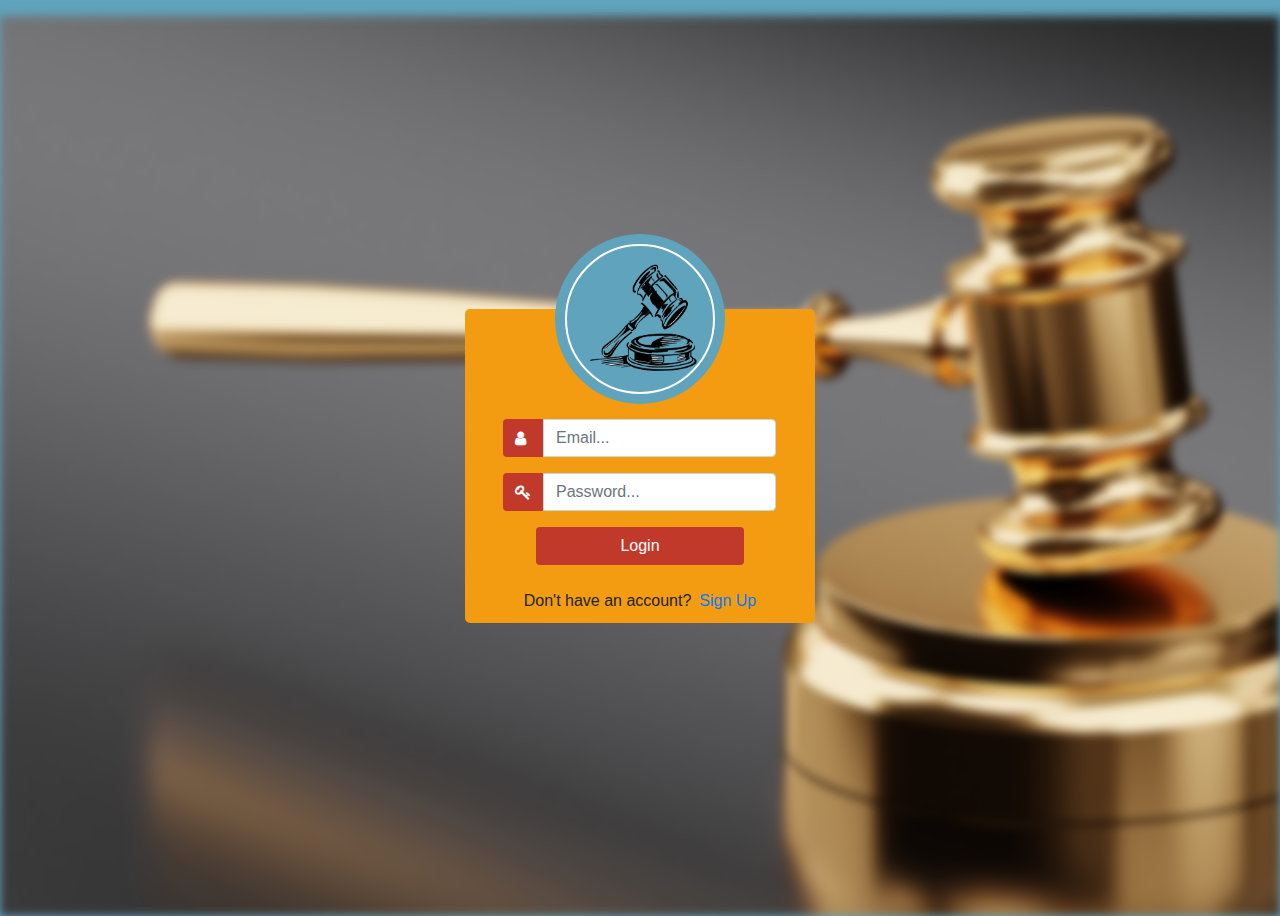
<file: target/plain-html-1.0-SNAPSHOT/index.html>
<!DOCTYPE html>
<html class="js sizes customelements history pointerevents postmessage webgl websockets cssanimations csscolumns csscolumns-width csscolumns-span csscolumns-fill csscolumns-gap csscolumns-rule csscolumns-rulecolor csscolumns-rulestyle csscolumns-rulewidth csscolumns-breakbefore csscolumns-breakafter csscolumns-breakinside flexbox picture srcset webworkers sizes customelements history pointerevents postmessage webgl websockets cssanimations csscolumns csscolumns-width csscolumns-span csscolumns-fill csscolumns-gap csscolumns-rule csscolumns-rulecolor csscolumns-rulestyle csscolumns-rulewidth csscolumns-breakbefore csscolumns-breakafter csscolumns-breakinside flexbox picture srcset webworkers sizes customelements history pointerevents postmessage webgl websockets cssanimations csscolumns csscolumns-width csscolumns-span csscolumns-fill csscolumns-gap csscolumns-rule csscolumns-rulecolor csscolumns-rulestyle csscolumns-rulewidth csscolumns-breakbefore csscolumns-breakafter csscolumns-breakinside flexbox picture srcset webworkers" lang="zxx">
    <head>
        <meta http-equiv="Content-Type" content="text/html; charset=UTF-8">
        <meta http-equiv="x-ua-compatible" content="ie=edge">
        <title>Construction HTML-5 Template</title>
        <meta name="description" content="">
        <meta name="viewport" content="width=device-width, initial-scale=1">

		<!-- CSS here -->
            <link rel="stylesheet" href="./assets/home_files/bootstrap.min.css">
            <link rel="stylesheet" href="./assets/home_files/owl.carousel.min.css">
            <link rel="stylesheet" href="./assets/home_files/slicknav.css">
            <link rel="stylesheet" href="./assets/home_files/animate.min.css">
            <link rel="stylesheet" href="./assets/home_files/magnific-popup.css">
            <link rel="stylesheet" href="./assets/home_files/fontawesome-all.min.css">
            <link rel="stylesheet" href="./assets/home_files/themify-icons.css">
            <link rel="stylesheet" href="./assets/home_files/slick.css">
            <link rel="stylesheet" href="./assets/home_files/nice-select.css">
            <link rel="stylesheet" href="./assets/home_files/style.css">
            <link rel="stylesheet" href="./popup.css">
        <script src="./coreManagement.js" charset="utf-8"></script>
        <script src="./buyManagement.js" charset="utf-8"></script>
        <script src="./sellManagement.js" charset="utf-8"></script>
        <script src="./detailsManagement.js" charset="utf-8"></script>
        <script src="./cookieManagement.js" charset="utf-8"></script>
        <script src="./utils.js" charset="utf-8"></script>

        <style>a:hover{color:#0056B2}</style>
   </head>

   <body style="overflow: visible;">
    <!-- Preloader Start -->
    <div id="preloader-active" style="display: none;">
        <div class="preloader d-flex align-items-center justify-content-center">
            <div class="preloader-inner position-relative">
                <div class="preloader-circle"></div>
                <div class="preloader-img pere-text">
                    <img src="./assets/home_files/loder-logo.png" alt="">
                </div>
            </div>
        </div>
    </div>
    <!-- Preloader Start -->
    <header>
        <!-- Header Start -->
       <div class="header-area header-transparent">
            <div class="main-header ">
                
               <div class="header-bottom  header-sticky" style="
    padding: 10px;
">
                    <div class="container-fluid">
                        <div class="row align-items-center">
                            <!-- Logo -->
                            <div class="col-xl-4 col-lg-4 col-md-4">
                                <div class="logo">
                                    <!-- logo-1 -->
                                    <a href="#" class="big-logo"><img src="./assets/home_files/logo_white.png" alt="" style="
    width: 100px;
">
                                        <h1 style="
                                        color: white;
                                        font-size: 30px;
                                        padding: 20px;
                                        display: inline-block;
                                    ">Il Mondo delle Aste</h1>
                                    </a>
                                    <!-- logo-2 -->
                                    <a href="./index.html" class="small-logo"><img src="./assets/home_files/loder-logo.png" alt=""></a>
                                </div>
                            </div>
                            <div class="col-xl-4 col-lg-4 col-md-4">
                                <!-- Main-menu -->
                                <div class="main-menu f-right d-none d-lg-block">
                                    <nav> 
                                        <ul id="navigation">                                                                                                                   
                                            <li><a href="index.html">Home</a></li>
                                            <li><a href="#" id="sell-menu-button">Vendi</a></li>
                                            <li><a href="#" id="buy-menu-button">Acquista</a></li>
                                        </ul>
                                    </nav>
                                </div>
    
                            </div>             
                            <div class="col-xl-4 col-lg-4 col-md-4">
                                <div class="header-right-btn f-right d-none d-lg-block">
                                    <p style="
                                    float: left;
                                    color: white;
                                    padding-right: 50px;
                                    padding-top: 10px;
                                ">Benvenuto <span id="user-name"></span> <span id="user-surname"></span></p>
                                    <a href="login.html" class="btn" style="
    /* float: left; */
">Cambia account</a>
                                </div>
                            </div>
                        </div>
                    </div>
               </div>
            </div>
       </div>
        <!-- Header End -->
    </header>
    <main>

        <!-- slider Area Start-->
        <div class="slider-area ">
            <div class="slider-active slick-initialized slick-slider">
                <div class="slick-list draggable"><div class="slick-track" style="opacity: 1; width: 3038px;"><div class="single-slider  hero-overly slider-height d-flex align-items-center slick-slide slick-current slick-active" data-background="assets/img/home/index.jpg" data-slick-index="0" aria-hidden="false" tabindex="0" style="width: 1519px; position: relative; left: 0px; top: 0px; z-index: 999; opacity: 1; background-image: url(assets/img/home/index.jpg);">
                    <div class="container">
                        <div class="row">
                            <div class="col-lg-11">
                                <div class="hero__caption">
                                    <div class="hero-text1">
                                        <span data-animation="fadeInUp" data-delay=".3s" class="" style="animation-delay: 0.3s;">vendi o fai un'offerta</span>
                                    </div>
                                    <h1 data-animation="fadeInUp" data-delay=".5s" class="" style="animation-delay: 0.5s;">IL MONDO</h1>
                                    <div class="stock-text" data-animation="fadeInUp" data-delay=".8s" style="animation-delay: 0.8s;">
                                        <h2>DELLE ASTE</h2>
                                        <h2>DELLE ASTE</h2>
                                    </div>
                                    
                                </div>
                            </div>
                        </div>
                    </div>
                </div></div></div>
            </div>
        </div>
        <!-- slider Area End-->

        <!--latest Nnews Area start -->
        <div class="latest-news-area section-padding30" style="padding: 50px;">
            <div class="container" id="page-body">
                <div class="container" id="sell-container" style="display: none">
                    <div class="row section-top-border" id="open-auction-tab">
                        <h3 class="mb-30">Aste aperte</h3>
                        <div class="col-md-12 col-lg-12 col-sm-12 col-xl-12">
                            <div class="progress-table">
                                <div class="table-head row">
                                    <div class="product-id-open col-md-3 border-right border-left"># Prodotto</div>
                                    <div class="product-name-open col-md-3 border-right border-left">Nome Prodotto</div>
                                    <div class="max-bid-open col-md-3 border-right border-left">Offerta massima</div>
                                    <div class="expiration-open col-md-3 border-right border-left">Scade tra...</div>
                                </div>
                                <div id="open-auctions-table-body">
                                    <!--<div class="table-row row" id="open-auctions-entry">
                                        <a th:href="'/plain-html/auction/details?id=' + ${auction.getAuctionID()}" class="col-md-12 row">
                                            <div class="product-id-open col-md-3 border-right border-left">
                                                <p th:text="${auction.getProduct().getProductID()}"></p>
                                            </div>
                                            <div class="product-name-open col-md-3 border-right border-left">
                                                <p th:text="${auction.getProduct().getName()}"></p>
                                            </div>
                                            <div class="max-bid-open col-md-3 border-right border-left">
                                                <p th:text="${auction.getMaxBid()}"></p>
                                            </div>
                                            <div class="expiration-open col-md-3 border-right border-left">
                                                <p th:text="${dateManipulator.dateDifferenceToString(auction.getExpiration().getTime()-currTime)}"></p>
                                            </div>
                                        </a>
                                    </div>-->
                                </div>
                            </div>
                        </div>
                    </div>
                    <div class="row section-top-border" id="closed-auction-tab">
                        <h3 class="mb-30">Aste chiuse</h3>
                        <div class="col-md-12 col-lg-12 col-sm-12 col-xl-12">
                            <div class="progress-table">
                                <div class="table-head row">
                                    <div class="product-id-closed col-md-3 border-right border-left"># Prodotto</div>
                                    <div class="product-name-closed col-md-3 border-right border-left">Nome Prodotto</div>
                                    <div class="max-bid-closed col-md-3 border-right border-left">Offerta massima</div>
                                    <div class="expiration-closed col-md-3 border-right border-left">Scaduto il</div>
                                </div>
                                <div id="closed-auctions-table-body">
                                    <!--<div class="table-row row" th:each="auction : ${closedAuctions}">
                                        <a th:href="'/plain-html/auction/details?id=' + ${auction.getAuctionID()}" class="col-md-12 row">
                                            <div class="product-id-closed col-md-3 border-right border-left">
                                                <p th:text="${auction.getProduct().getProductID()}"></p>
                                            </div>
                                            <div class="product-name-closed col-md-3 border-right border-left">
                                                <p th:text="${auction.getProduct().getName()}"></p>
                                            </div>
                                            <div class="max-bid-closed col-md-3" border-right border-left>
                                                <p th:text="${auction.getMaxBid()}"></p>
                                            </div>
                                            <div class="expiration-closed col-md-3 border-right border-left">
                                                <p th:text="${dateManipulator.fancyDateToString(auction.getExpiration())}"></p>
                                            </div>
                                        </a>
                                    </div>-->
                                </div>
                            </div>
                        </div>
                    </div>
                    <div class="row section-top-border" id="new-auction-tab">
                        <h3 class="mb-30">Nuova asta</h3>
                        <form method="post" action="#" enctype="multipart/form-data" class="mb-50 col-md-12 col-lg-12 col-sm-12 col-xl-12">
                            <div class="row">
                                <div class="mt-10 col-md-03">
                                    <input type="text" name="product-name" placeholder="Nome prodotto" required="" class="single-input">
                                </div>
                                <div class="mt-10 col-md-03">
                                    <input type="text" name="initial-price" placeholder="Prezzo iniziale" required="" class="single-input">
                                </div>
                                <div class="mt-10 col-md-03">
                                    <input type="text" name="min-raise" placeholder="Offerta minima" required="" class="single-input">
                                </div>
                                <div class="mt-10 col-md-03">
                                    <input type="file" name="product-image" id="product-image">
                                </div>
                            </div>
                            <div class="row">
                                <div class="mt-10 col-md-12">
                                    <textarea class="single-textarea" placeholder="Descrizione prodotto" name="product-description" id="product-description" rows="4" cols="50"></textarea>
                                </div>
                            </div>
                            <div class="row">
                                <div class="mt-10 col-md-12">
                                    <input type="datetime-local" name="expiration" id="expiration"/>
                                    <label for="expiration">Expiration date and time</label>
                                </div>
                            </div>
                            <input type="button" value="Inserisci" id="new-auction-button">
                        </form>
                    </div>
               </div>
                <div class="container" id="buy-container"  style="display: none">
                    <div class="row section-top-border" id="search-buy-tab">
                        <h3 class="mb-30">Ricerca aste</h3>
                        <div class="col-md-12 col-lg-12 col-sm-12 col-xl-12">
                            <div class="section-top-border">
                                <div class="row">
                                    <div class="col-lg-12 col-md-12">
                                        <form id="search-form" action="" method="get">
                                            <div class="row">
                                                <div class="mt-10 col-md-08">
                                                    <input type="text" id="keyword" name="keyword" value=""  placeholder="Parola chiave" required class="single-input border border-primary">
                                                </div>
                                                <div class="mt-10 col-md-08">
                                                    <input type="button" name="search-button" id="search-button" value="Cerca">
                                                </div>
                                            </div>
                                        </form>
                                    </div>
                                </div>
                            </div>
                        </div>
                        <div class="col-md-12 col-lg-12 col-sm-12 col-xl-12">
                            <div class="progress-table">
                                <div class="table-head row">
                                    <div class="product-id-open col-md-3"># Prodotto</div>
                                    <div class="product-name-open col-md-3">Nome Prodotto</div>
                                    <div class="max-bid-open col-md-3">Offerta massima</div>
                                    <div class="expiration-open col-md-3">Scade tra...</div>
                                </div>
                                <div id="search-table-body">
                                    <!--<div class="table-row row" th:each="auction : ${searchResults}">
                                        <a th:href="'/plain-html/auction/details?id=' + ${auction.getAuctionID()}" class="col-md-12 row">
                                            <div class="product-id-open col-md-3">
                                                <p th:text="${auction.getProduct().getProductID()}"></p>
                                            </div>
                                            <div class="product-name-open col-md-3">
                                                <p th:text="${auction.getProduct().getName()}"></p>
                                            </div>
                                            <div class="max-bid-open col-md-3">
                                                <p th:text="${auction.getMaxBid()}"></p>
                                            </div>
                                            <div class="expiration-open col-md-3">
                                                <p th:text="${dateManipulator.dateDifferenceToString(auction.getExpiration().getTime()-currTime)}"></p>
                                            </div>
                                        </a>
                                    </div>-->
                                </div>
                            </div>
                        </div>
                    </div>
                    <div class="row section-top-border mb-50" id="won-auctions-tab">
                        <h3 class="mb-30">Hai vinto queste aste</h3>
                        <div class="col-md-12 col-lg-12 col-sm-12 col-xl-12">
                            <div class="progress-table">
                                <div class="">
                                    <div class="table-head row">
                                        <div class="product-id-closed col-md-4"># Prodotto</div>
                                        <div class="product-name-closed col-md-4">Nome Prodotto</div>
                                        <div class="max-bid-closed col-md-4">Offerta massima</div>
                                    </div>
                                    <div id="won-auctions-body">
                                        <!--<div class="table-row row" th:each="auction : ${winnerResults}">
                                            <a th:href="'/plain-html/auction/details?id=' + ${auction.getAuctionID()}" class="col-md-12 row">
                                                <div class="product-id-closed col-md-4">
                                                    <p th:text="${auction.getProduct().getProductID()}"></p>
                                                </div>
                                                <div class="product-name-closed col-md-4">
                                                    <p th:text="${auction.getProduct().getName()}"></p>
                                                </div>
                                                <div class="max-bid-closed col-md-4">
                                                    <p th:text="${auction.getMaxBid()}"></p>
                                                </div>
                                            </a>
                                        </div>-->
                                    </div>
                                </div>
                            </div>
                    </div>

                </div>
                    <div class="row section-top-border" id="seen-auctions-tab">
                        <h3 class="mb-30">Hai visto queste aste in precedenza</h3>
                        <div class="col-md-12 col-lg-12 col-sm-12 col-xl-12">
                            <div class="progress-table">
                                <div class="">
                                    <div class="table-head row">
                                        <div class="product-id-closed col-md-4"># Prodotto</div>
                                        <div class="product-name-closed col-md-4">Nome Prodotto</div>
                                        <div class="max-bid-closed col-md-4">Offerta massima</div>
                                    </div>
                                    <div id="seen-auctions-body">
                                        <!--<div class="table-row row" th:each="auction : ${winnerResults}">
                                            <a th:href="'/plain-html/auction/details?id=' + ${auction.getAuctionID()}" class="col-md-12 row">
                                                <div class="product-id-closed col-md-4">
                                                    <p th:text="${auction.getProduct().getProductID()}"></p>
                                                </div>
                                                <div class="product-name-closed col-md-4">
                                                    <p th:text="${auction.getProduct().getName()}"></p>
                                                </div>
                                                <div class="max-bid-closed col-md-4">
                                                    <p th:text="${auction.getMaxBid()}"></p>
                                                </div>
                                            </a>
                                        </div>-->
                                    </div>
                                </div>
                            </div>
                        </div>
                    </div>
            </div>
            </div>
        <!--latest News Area End -->

        <!-- POP-UP auction details-->
            <div class="container" style="display: none" id="details-popup">
                <button type="button" class="close" id="dismiss-popup" aria-label="Close">
                    <span aria-hidden="true">×</span>
                </button>
                <div class="row" id="info-tab">
                    <div class="details-img mb-40" id="details-info-body">
                        <!--<h1 th:text="'#'+${auction.getProduct().getProductID()}+' - '+${auction.getProduct().getName()}">#15 - Banane</h1>
                        <img th:if="imageBase64 != null" th:src="*{'data:image/png;base64,'+imageBase64}" alt="" style="width: 400px;height: 400px;margin-top: 20px;margin-left: 35%;"/>
                        <img th:if="imageBase64 == null" th:src="'url(/plain-html/assets/img/logo/logo.png)'" alt="" style="width: 400px;height: 400px;margin-top: 20px;margin-left: 35%;"/>
                        <h4 th:text="'Prezzo iniziale: '+${auction.getInitialPrice()}"></h4>
                        <h4 th:text="'Rilancio minimo: '+${auction.getMinRaise()}"></h4>
                        <h4 th:if="${!auction.getClosed()}" th:text="'Offerta massima: '+${auction.getMaxBid()==null ? 0.0 : auction.getMaxBid()}"></h4>
                        <h4 th:text="'Scadenza: '+${auction.getClosed() ? dateManipulator.fancyDateToString(auction.getExpiration()) : dateManipulator.dateDifferenceToString(auction.getExpiration().getTime()-currTime)}"></h4>
                        <h4 th:if="${auction.getClosed() && winnerBid!=null}" th:text="'Aggiudicatario: '+${winnerBid.getUserEmail()}"></h4>
                        <h4 th:if="${auction.getClosed() && winnerBid!=null}" th:text="'Prezzo finale: '+${winnerBid.getValue()}"></h4>
                        <h4 th:if="${auction.getClosed() && winnerBid!=null}" th:text="'Indirizzo: '+${winnerBid.getAddress()}"></h4>
                        <h4>Descrizione:</h4><p th:text="${auction.getProduct().getDescription()}"></p>-->
                    </div>

                </div>
                <div class="details-caption">
                    <h1>Offerte</h1>
                    <div class="">
                        <div class="progress-table">
                            <div class="table-head row">
                                <div class="product-name-open col-md-4 border-right border-left">Utente</div>
                                <div class="product-name-open col-md-4 border-right border-left">Prezzo offerto</div>
                                <div class="expiration-open col-md-4 border-right border-left">Data</div>
                            </div>
                            <div class="table-row row" id="details-bids-body">
                                    <!--<div class="product-id-open col-md-4 border-right border-left">
                                        <p th:text="${bid.getUserEmail()}"></p>
                                    </div>
                                    <div class="product-name-open col-md-4 border-right border-left">
                                        <p th:text="${bid.getValue()}"></p>
                                    </div>
                                    <div class="product-name-open col-md-4 border-right border-left">
                                        <p th:text="${dateManipulator.fancyDateToString(bid.getDate())}"></p>
                                    </div>-->
                            </div>
                        </div>
                    </div>
                </div>
                <div id="close-auction-container">
                    <form method="post" action="#" class="mb-50">
                        <input type="hidden" id="auctionID" name="auctionID">
                        <input type="button" value="Chiudi Asta" id="close-auction-button">
                    </form>
                </div>
                <div id="new-bid-container">
                    <form method="post" action="#" class="mb-50" >
                        <input type="hidden" name="auction-id-for-bid">
                        <input type="text" id="value" name="value"/><label for="value">Value</label>
                        <input type="text" id="address" name="address"/><label for="address">Address</label>
                        <input type="button" value="Inserisci" id="new-bid-button">
                    </form>
                </div>
            </div>
        </div>
    </main>
    
   
	<!-- JS here -->
	
		<!-- All JS Custom Plugins Link Here here -->
        <script src="./assets/home_files/modernizr-3.5.0.min.js.download"></script>
		<!-- Jquery, Popper, Bootstrap -->
		<script src="./assets/home_files/jquery-1.12.4.min.js.download"></script>
        <script src="./assets/home_files/popper.min.js.download"></script>
        <script src="./assets/home_files/bootstrap.min.js.download"></script>
	    <!-- Jquery Mobile Menu -->
        <script src="./assets/home_files/jquery.slicknav.min.js.download"></script>

		<!-- Jquery Slick , Owl-Carousel Plugins -->
        <script src="./assets/home_files/owl.carousel.min.js.download"></script>
        <script src="./assets/home_files/slick.min.js.download"></script>
        <!-- Date Picker -->
        <script src="./assets/home_files/gijgo.min.js.download"></script>
		<!-- One Page, Animated-HeadLin -->
        <script src="./assets/home_files/wow.min.js.download"></script>
		<script src="./assets/home_files/animated.headline.js.download"></script>
        <script src="./assets/home_files/jquery.magnific-popup.js.download"></script>

		<!-- Scrollup, nice-select, sticky -->
        <script src="./assets/home_files/jquery.scrollUp.min.js.download"></script>
        <script src="./assets/home_files/jquery.nice-select.min.js.download"></script>
		<script src="./assets/home_files/jquery.sticky.js.download"></script>
               
        <!-- counter , waypoint -->
        <script src="./assets/home_files/waypoints.min.js.download"></script>
        <script src="./assets/home_files/jquery.counterup.min.js.download"></script>

		<!-- Jquery Plugins, main Jquery -->	
        <script src="./assets/home_files/plugins.js.download"></script>
        <script src="./assets/home_files/main.js.download"></script>
        <div id="message-container" class="" style=" z-index: 2147483646; display: none;bottom: 10px;
        width: 80%;
        position: fixed;
        text-align: center;
        left: 10%;
        height: 50px;">
            <button type="button" class="close" id="dismiss-message" aria-label="Close">
                <span aria-hidden="true">×</span>
            </button>
            <p id="message"></p>
        </div>
        <a id="scrollUp" href="#top" style="position: fixed; z-index: 2147483647; display: block;"><i class="ti-arrow-up"></i></a>
        
    
</body></html>
</file>
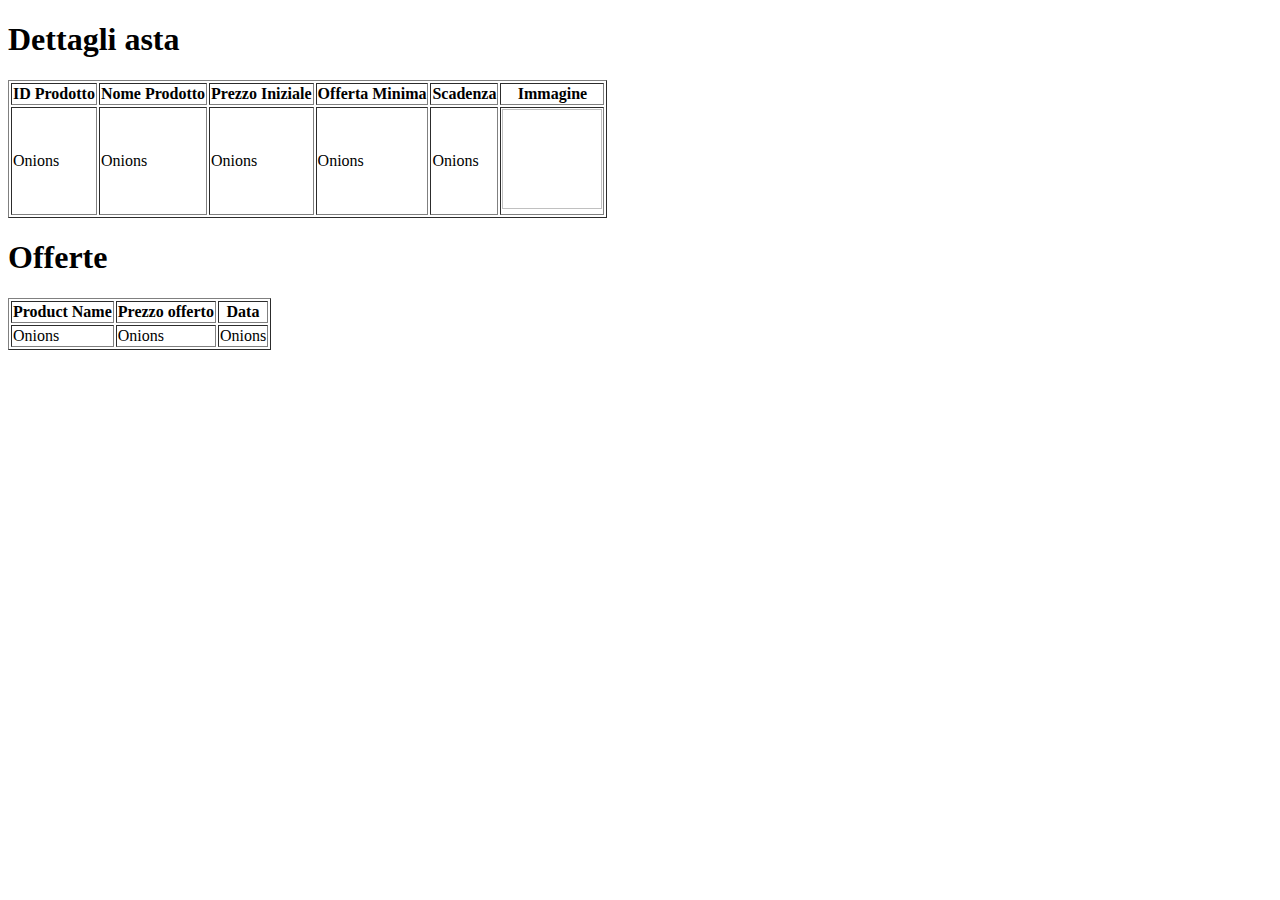
<file: target/plain-html-1.0-SNAPSHOT/bid.html>
<!DOCTYPE html>
<html xmlns:th="http://www.thymeleaf.org">
<head>
    <meta charset="UTF-8">
    <title>Offerte</title>
</head>
<body>
<div id="auctions">
    <h1>Dettagli asta <span th:text="${auction.getAuctionID()}"></span></h1>
    <table border="1">
        <thead>
            <tr>
                <th>ID Prodotto</th>
                <th>Nome Prodotto</th>
                <th>Prezzo Iniziale</th>
                <th>Offerta Minima</th>
                <th>Scadenza</th>
                <th>Immagine</th>
            </tr>
        </thead>
        <tbody>
            <tr>
                <td th:text="${auction.getProduct().getProductID()}">Onions</td>
                <td th:text="${auction.getProduct().getName()}">Onions</td>
                <td th:text="${auction.getInitialPrice()}">Onions</td>
                <td th:text="${auction.getMinRaise()}">Onions</td>
                <td th:text="${dateManipulator.fancyDateToString(auction.getExpiration())}">Onions</td>
                <td><img th:src="*{'data:image/png;base64,'+auction.getProduct().printImageToBase64()}" alt="" style="width: 100px;height: 100px;"/></td>
            </tr>
        </tbody>
    </table>
</div>

<div id="bids" th:if="${!bids.isEmpty() && !auction.getClosed()}">
    <h1>Offerte</h1>
    <table border="1">
        <thead>
        <tr>
            <th>Product Name</th>
            <th>Prezzo offerto</th>
            <th>Data</th>
        </tr>
        </thead>
        <tbody>
        <tr th:each="bid : ${bids}">
            <td th:text="${bid.getUserEmail()}">Onions</td>
            <td th:text="${bid.getValue()}">Onions</td>
            <td th:text="${dateManipulator.fancyDateToString(bid.getDate())}">Onions</td>
        </tr>
        </tbody>
    </table>
    <div id="insert-bid">

    </div>
</div>
</body>
</html>
</file>
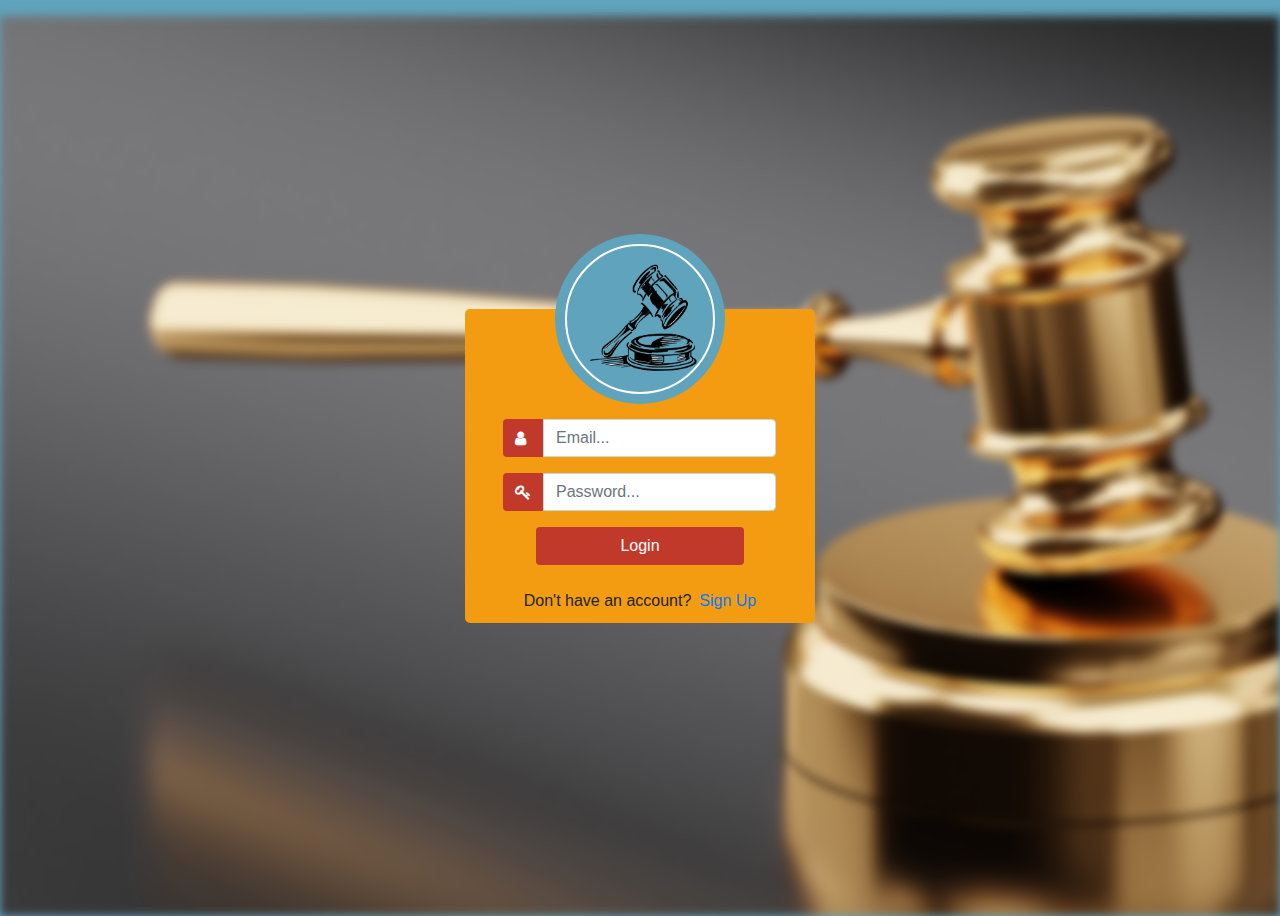
<file: target/plain-html-1.0-SNAPSHOT/login.html>
<!DOCTYPE html>
<html>
<head>
    <title>Login</title>
    <link rel="stylesheet" href="https://stackpath.bootstrapcdn.com/bootstrap/4.4.1/css/bootstrap.min.css" integrity="sha384-Vkoo8x4CGsO3+Hhxv8T/Q5PaXtkKtu6ug5TOeNV6gBiFeWPGFN9MuhOf23Q9Ifjh" crossorigin="anonymous">
    <script src="//maxcdn.bootstrapcdn.com/bootstrap/4.1.1/js/bootstrap.min.js"></script>
    <script src="//cdnjs.cloudflare.com/ajax/libs/jquery/3.2.1/jquery.min.js"></script>
    <link rel="stylesheet" href="https://cdnjs.cloudflare.com/ajax/libs/font-awesome/4.7.0/css/font-awesome.min.css"/>
    <link rel="stylesheet" type="text/css" media="all" href="assets/css/login.css" />
    <script src="utils.js" charset="utf-8" defer></script>
    <script src="loginManagement.js" charset="utf-8" defer></script>
    <script src="loginUtils.js" charset="utf-8" defer></script>
</head>
<body>
    <div id="background-image"></div>
    <div id="error" class="">
        <p id="errormessage"></p>
    </div>
    <div class="container h-100">
        <div class="d-flex justify-content-center h-100">
            <div class="user_card">
                <div class="d-flex justify-content-center">
                    <div class="brand_logo_container">
                        <img src="./assets/img/logo/logo.png" class="brand_logo" alt="Logo">
                    </div>
                </div>
                <div id="login-container">
                    <div class="d-flex justify-content-center form_container">
                        <form action="#" method="post" class="">
                            <div class="input-group mb-3">
                                <div class="input-group-append">
                                    <span class="input-group-text"><i class="fa fa-user"></i></span>
                                </div>
                                <input type="text" name="email" id="email" class="form-control" placeholder="Email..." required>
                            </div>
                            <div class="input-group mb-2">
                                <div class="input-group-append">
                                    <span class="input-group-text"><i class="fa fa-key"></i></span>
                                </div>
                                <input type="password" name="psw" id="psw" class="form-control" value="" placeholder="Password..." required>
                            </div>
                            <div class="d-flex justify-content-center mt-3 login_container">
                                <button type="button" name="loginbutton" id="loginbutton" class="btn login_btn">Login</button>
                            </div>
                        </form>
                    </div>

                    <div class="mt-4">
                        <div class="d-flex justify-content-center links">
                            Don't have an account? <a onclick="toggleForm()" href="#" class="ml-2">Sign Up</a>
                        </div>
                    </div>
                </div>
                <div id="register-container" style="display: none">
                    <div class="d-flex justify-content-center form_container">
                        <form action="#" method="post" class="">
                            <div class="input-group mb-3">
                                <div class="input-group-append">
                                    <span class="input-group-text"><i class="fa fa-user"></i></span>
                                </div>
                                <input type="text" name="email" class="form-control" value="" placeholder="Email" required>
                            </div>
                            <div class="input-group mb-3">
                                <div class="input-group-append">
                                    <span class="input-group-text"><i class="fa fa-key"></i></span>
                                </div>
                                <input type="password" name="psw" class="form-control" value="" placeholder="Password" required>
                            </div>
                            <div class="input-group mb-3">
                                <div class="input-group-append">
                                    <span class="input-group-text"><i class="fa fa-key"></i></span>
                                </div>
                                <input type="password" name="psw-conf" class="form-control" value="" placeholder="Conferma password" required>
                            </div>
                            <div class="input-group mb-3">
                                <input type="text" name="name" class="form-control" value="" placeholder="Nome" required>
                            </div>
                            <div class="input-group mb-3">
                                <input type="text" name="surname" class="form-control" value="" placeholder="Cognome" required>
                            </div>
                            <div class="input-group mb-3">
                                <input type="text" name="cf" class="form-control" value="" placeholder="Codice fiscale" required>
                            </div>
                            <div class="d-flex justify-content-center mt-3 login_container">
                                <button type="button" id="registerbutton" name="button" class="btn login_btn">Register</button>
                            </div>
                        </form>
                    </div>

                    <div class="mt-4">
                        <div class="d-flex justify-content-center links">
                            Already have an account? <a onclick="toggleForm()" href="#" class="ml-2">Sign In</a>
                        </div>
                    </div>
                </div>
            </div>
        </div>
    </div>

</body>
</html>
</file>
<file: target/plain-html-1.0-SNAPSHOT/assets/home_files/themify-icons.css>
@font-face {
	font-family: 'themify';
	src:url('../fonts/themify.eot?-fvbane');


	src:url('../fonts/themify.eot?#iefix-fvbane') format('embedded-opentype'),
		url('../fonts/themify.woff?-fvbane') format('woff'),
		url('../fonts/themify.ttf?-fvbane') format('truetype'),
		url('../fonts/themify.svg?-fvbane#themify') format('svg');
	font-weight: normal;
	font-style: normal;
}

[class^="ti-"], [class*=" ti-"] {
	font-family: 'themify';
	speak: none;
	font-style: normal;
	font-weight: normal;
	font-variant: normal;
	text-transform: none;
	line-height: 1;

	/* Better Font Rendering =========== */
	-webkit-font-smoothing: antialiased;
	-moz-osx-font-smoothing: grayscale;
}

.ti-wand:before {
	content: "\e600";
}
.ti-volume:before {
	content: "\e601";
}
.ti-user:before {
	content: "\e602";
}
.ti-unlock:before {
	content: "\e603";
}
.ti-unlink:before {
	content: "\e604";
}
.ti-trash:before {
	content: "\e605";
}
.ti-thought:before {
	content: "\e606";
}
.ti-target:before {
	content: "\e607";
}
.ti-tag:before {
	content: "\e608";
}
.ti-tablet:before {
	content: "\e609";
}
.ti-star:before {
	content: "\e60a";
}
.ti-spray:before {
	content: "\e60b";
}
.ti-signal:before {
	content: "\e60c";
}
.ti-shopping-cart:before {
	content: "\e60d";
}
.ti-shopping-cart-full:before {
	content: "\e60e";
}
.ti-settings:before {
	content: "\e60f";
}
.ti-search:before {
	content: "\e610";
}
.ti-zoom-in:before {
	content: "\e611";
}
.ti-zoom-out:before {
	content: "\e612";
}
.ti-cut:before {
	content: "\e613";
}
.ti-ruler:before {
	content: "\e614";
}
.ti-ruler-pencil:before {
	content: "\e615";
}
.ti-ruler-alt:before {
	content: "\e616";
}
.ti-bookmark:before {
	content: "\e617";
}
.ti-bookmark-alt:before {
	content: "\e618";
}
.ti-reload:before {
	content: "\e619";
}
.ti-plus:before {
	content: "\e61a";
}
.ti-pin:before {
	content: "\e61b";
}
.ti-pencil:before {
	content: "\e61c";
}
.ti-pencil-alt:before {
	content: "\e61d";
}
.ti-paint-roller:before {
	content: "\e61e";
}
.ti-paint-bucket:before {
	content: "\e61f";
}
.ti-na:before {
	content: "\e620";
}
.ti-mobile:before {
	content: "\e621";
}
.ti-minus:before {
	content: "\e622";
}
.ti-medall:before {
	content: "\e623";
}
.ti-medall-alt:before {
	content: "\e624";
}
.ti-marker:before {
	content: "\e625";
}
.ti-marker-alt:before {
	content: "\e626";
}
.ti-arrow-up:before {
	content: "\e627";
}
.ti-arrow-right:before {
	content: "\e628";
}
.ti-arrow-left:before {
	content: "\e629";
}
.ti-arrow-down:before {
	content: "\e62a";
}
.ti-lock:before {
	content: "\e62b";
}
.ti-location-arrow:before {
	content: "\e62c";
}
.ti-link:before {
	content: "\e62d";
}
.ti-layout:before {
	content: "\e62e";
}
.ti-layers:before {
	content: "\e62f";
}
.ti-layers-alt:before {
	content: "\e630";
}
.ti-key:before {
	content: "\e631";
}
.ti-import:before {
	content: "\e632";
}
.ti-image:before {
	content: "\e633";
}
.ti-heart:before {
	content: "\e634";
}
.ti-heart-broken:before {
	content: "\e635";
}
.ti-hand-stop:before {
	content: "\e636";
}
.ti-hand-open:before {
	content: "\e637";
}
.ti-hand-drag:before {
	content: "\e638";
}
.ti-folder:before {
	content: "\e639";
}
.ti-flag:before {
	content: "\e63a";
}
.ti-flag-alt:before {
	content: "\e63b";
}
.ti-flag-alt-2:before {
	content: "\e63c";
}
.ti-eye:before {
	content: "\e63d";
}
.ti-export:before {
	content: "\e63e";
}
.ti-exchange-vertical:before {
	content: "\e63f";
}
.ti-desktop:before {
	content: "\e640";
}
.ti-cup:before {
	content: "\e641";
}
.ti-crown:before {
	content: "\e642";
}
.ti-comments:before {
	content: "\e643";
}
.ti-comment:before {
	content: "\e644";
}
.ti-comment-alt:before {
	content: "\e645";
}
.ti-close:before {
	content: "\e646";
}
.ti-clip:before {
	content: "\e647";
}
.ti-angle-up:before {
	content: "\e648";
}
.ti-angle-right:before {
	content: "\e649";
}
.ti-angle-left:before {
	content: "\e64a";
}
.ti-angle-down:before {
	content: "\e64b";
}
.ti-check:before {
	content: "\e64c";
}
.ti-check-box:before {
	content: "\e64d";
}
.ti-camera:before {
	content: "\e64e";
}
.ti-announcement:before {
	content: "\e64f";
}
.ti-brush:before {
	content: "\e650";
}
.ti-briefcase:before {
	content: "\e651";
}
.ti-bolt:before {
	content: "\e652";
}
.ti-bolt-alt:before {
	content: "\e653";
}
.ti-blackboard:before {
	content: "\e654";
}
.ti-bag:before {
	content: "\e655";
}
.ti-move:before {
	content: "\e656";
}
.ti-arrows-vertical:before {
	content: "\e657";
}
.ti-arrows-horizontal:before {
	content: "\e658";
}
.ti-fullscreen:before {
	content: "\e659";
}
.ti-arrow-top-right:before {
	content: "\e65a";
}
.ti-arrow-top-left:before {
	content: "\e65b";
}
.ti-arrow-circle-up:before {
	content: "\e65c";
}
.ti-arrow-circle-right:before {
	content: "\e65d";
}
.ti-arrow-circle-left:before {
	content: "\e65e";
}
.ti-arrow-circle-down:before {
	content: "\e65f";
}
.ti-angle-double-up:before {
	content: "\e660";
}
.ti-angle-double-right:before {
	content: "\e661";
}
.ti-angle-double-left:before {
	content: "\e662";
}
.ti-angle-double-down:before {
	content: "\e663";
}
.ti-zip:before {
	content: "\e664";
}
.ti-world:before {
	content: "\e665";
}
.ti-wheelchair:before {
	content: "\e666";
}
.ti-view-list:before {
	content: "\e667";
}
.ti-view-list-alt:before {
	content: "\e668";
}
.ti-view-grid:before {
	content: "\e669";
}
.ti-uppercase:before {
	content: "\e66a";
}
.ti-upload:before {
	content: "\e66b";
}
.ti-underline:before {
	content: "\e66c";
}
.ti-truck:before {
	content: "\e66d";
}
.ti-timer:before {
	content: "\e66e";
}
.ti-ticket:before {
	content: "\e66f";
}
.ti-thumb-up:before {
	content: "\e670";
}
.ti-thumb-down:before {
	content: "\e671";
}
.ti-text:before {
	content: "\e672";
}
.ti-stats-up:before {
	content: "\e673";
}
.ti-stats-down:before {
	content: "\e674";
}
.ti-split-v:before {
	content: "\e675";
}
.ti-split-h:before {
	content: "\e676";
}
.ti-smallcap:before {
	content: "\e677";
}
.ti-shine:before {
	content: "\e678";
}
.ti-shift-right:before {
	content: "\e679";
}
.ti-shift-left:before {
	content: "\e67a";
}
.ti-shield:before {
	content: "\e67b";
}
.ti-notepad:before {
	content: "\e67c";
}
.ti-server:before {
	content: "\e67d";
}
.ti-quote-right:before {
	content: "\e67e";
}
.ti-quote-left:before {
	content: "\e67f";
}
.ti-pulse:before {
	content: "\e680";
}
.ti-printer:before {
	content: "\e681";
}
.ti-power-off:before {
	content: "\e682";
}
.ti-plug:before {
	content: "\e683";
}
.ti-pie-chart:before {
	content: "\e684";
}
.ti-paragraph:before {
	content: "\e685";
}
.ti-panel:before {
	content: "\e686";
}
.ti-package:before {
	content: "\e687";
}
.ti-music:before {
	content: "\e688";
}
.ti-music-alt:before {
	content: "\e689";
}
.ti-mouse:before {
	content: "\e68a";
}
.ti-mouse-alt:before {
	content: "\e68b";
}
.ti-money:before {
	content: "\e68c";
}
.ti-microphone:before {
	content: "\e68d";
}
.ti-menu:before {
	content: "\e68e";
}
.ti-menu-alt:before {
	content: "\e68f";
}
.ti-map:before {
	content: "\e690";
}
.ti-map-alt:before {
	content: "\e691";
}
.ti-loop:before {
	content: "\e692";
}
.ti-location-pin:before {
	content: "\e693";
}
.ti-list:before {
	content: "\e694";
}
.ti-light-bulb:before {
	content: "\e695";
}
.ti-Italic:before {
	content: "\e696";
}
.ti-info:before {
	content: "\e697";
}
.ti-infinite:before {
	content: "\e698";
}
.ti-id-badge:before {
	content: "\e699";
}
.ti-hummer:before {
	content: "\e69a";
}
.ti-home:before {
	content: "\e69b";
}
.ti-help:before {
	content: "\e69c";
}
.ti-headphone:before {
	content: "\e69d";
}
.ti-harddrives:before {
	content: "\e69e";
}
.ti-harddrive:before {
	content: "\e69f";
}
.ti-gift:before {
	content: "\e6a0";
}
.ti-game:before {
	content: "\e6a1";
}
.ti-filter:before {
	content: "\e6a2";
}
.ti-files:before {
	content: "\e6a3";
}
.ti-file:before {
	content: "\e6a4";
}
.ti-eraser:before {
	content: "\e6a5";
}
.ti-envelope:before {
	content: "\e6a6";
}
.ti-download:before {
	content: "\e6a7";
}
.ti-direction:before {
	content: "\e6a8";
}
.ti-direction-alt:before {
	content: "\e6a9";
}
.ti-dashboard:before {
	content: "\e6aa";
}
.ti-control-stop:before {
	content: "\e6ab";
}
.ti-control-shuffle:before {
	content: "\e6ac";
}
.ti-control-play:before {
	content: "\e6ad";
}
.ti-control-pause:before {
	content: "\e6ae";
}
.ti-control-forward:before {
	content: "\e6af";
}
.ti-control-backward:before {
	content: "\e6b0";
}
.ti-cloud:before {
	content: "\e6b1";
}
.ti-cloud-up:before {
	content: "\e6b2";
}
.ti-cloud-down:before {
	content: "\e6b3";
}
.ti-clipboard:before {
	content: "\e6b4";
}
.ti-car:before {
	content: "\e6b5";
}
.ti-calendar:before {
	content: "\e6b6";
}
.ti-book:before {
	content: "\e6b7";
}
.ti-bell:before {
	content: "\e6b8";
}
.ti-basketball:before {
	content: "\e6b9";
}
.ti-bar-chart:before {
	content: "\e6ba";
}
.ti-bar-chart-alt:before {
	content: "\e6bb";
}
.ti-back-right:before {
	content: "\e6bc";
}
.ti-back-left:before {
	content: "\e6bd";
}
.ti-arrows-corner:before {
	content: "\e6be";
}
.ti-archive:before {
	content: "\e6bf";
}
.ti-anchor:before {
	content: "\e6c0";
}
.ti-align-right:before {
	content: "\e6c1";
}
.ti-align-left:before {
	content: "\e6c2";
}
.ti-align-justify:before {
	content: "\e6c3";
}
.ti-align-center:before {
	content: "\e6c4";
}
.ti-alert:before {
	content: "\e6c5";
}
.ti-alarm-clock:before {
	content: "\e6c6";
}
.ti-agenda:before {
	content: "\e6c7";
}
.ti-write:before {
	content: "\e6c8";
}
.ti-window:before {
	content: "\e6c9";
}
.ti-widgetized:before {
	content: "\e6ca";
}
.ti-widget:before {
	content: "\e6cb";
}
.ti-widget-alt:before {
	content: "\e6cc";
}
.ti-wallet:before {
	content: "\e6cd";
}
.ti-video-clapper:before {
	content: "\e6ce";
}
.ti-video-camera:before {
	content: "\e6cf";
}
.ti-vector:before {
	content: "\e6d0";
}
.ti-themify-logo:before {
	content: "\e6d1";
}
.ti-themify-favicon:before {
	content: "\e6d2";
}
.ti-themify-favicon-alt:before {
	content: "\e6d3";
}
.ti-support:before {
	content: "\e6d4";
}
.ti-stamp:before {
	content: "\e6d5";
}
.ti-split-v-alt:before {
	content: "\e6d6";
}
.ti-slice:before {
	content: "\e6d7";
}
.ti-shortcode:before {
	content: "\e6d8";
}
.ti-shift-right-alt:before {
	content: "\e6d9";
}
.ti-shift-left-alt:before {
	content: "\e6da";
}
.ti-ruler-alt-2:before {
	content: "\e6db";
}
.ti-receipt:before {
	content: "\e6dc";
}
.ti-pin2:before {
	content: "\e6dd";
}
.ti-pin-alt:before {
	content: "\e6de";
}
.ti-pencil-alt2:before {
	content: "\e6df";
}
.ti-palette:before {
	content: "\e6e0";
}
.ti-more:before {
	content: "\e6e1";
}
.ti-more-alt:before {
	content: "\e6e2";
}
.ti-microphone-alt:before {
	content: "\e6e3";
}
.ti-magnet:before {
	content: "\e6e4";
}
.ti-line-double:before {
	content: "\e6e5";
}
.ti-line-dotted:before {
	content: "\e6e6";
}
.ti-line-dashed:before {
	content: "\e6e7";
}
.ti-layout-width-full:before {
	content: "\e6e8";
}
.ti-layout-width-default:before {
	content: "\e6e9";
}
.ti-layout-width-default-alt:before {
	content: "\e6ea";
}
.ti-layout-tab:before {
	content: "\e6eb";
}
.ti-layout-tab-window:before {
	content: "\e6ec";
}
.ti-layout-tab-v:before {
	content: "\e6ed";
}
.ti-layout-tab-min:before {
	content: "\e6ee";
}
.ti-layout-slider:before {
	content: "\e6ef";
}
.ti-layout-slider-alt:before {
	content: "\e6f0";
}
.ti-layout-sidebar-right:before {
	content: "\e6f1";
}
.ti-layout-sidebar-none:before {
	content: "\e6f2";
}
.ti-layout-sidebar-left:before {
	content: "\e6f3";
}
.ti-layout-placeholder:before {
	content: "\e6f4";
}
.ti-layout-menu:before {
	content: "\e6f5";
}
.ti-layout-menu-v:before {
	content: "\e6f6";
}
.ti-layout-menu-separated:before {
	content: "\e6f7";
}
.ti-layout-menu-full:before {
	content: "\e6f8";
}
.ti-layout-media-right-alt:before {
	content: "\e6f9";
}
.ti-layout-media-right:before {
	content: "\e6fa";
}
.ti-layout-media-overlay:before {
	content: "\e6fb";
}
.ti-layout-media-overlay-alt:before {
	content: "\e6fc";
}
.ti-layout-media-overlay-alt-2:before {
	content: "\e6fd";
}
.ti-layout-media-left-alt:before {
	content: "\e6fe";
}
.ti-layout-media-left:before {
	content: "\e6ff";
}
.ti-layout-media-center-alt:before {
	content: "\e700";
}
.ti-layout-media-center:before {
	content: "\e701";
}
.ti-layout-list-thumb:before {
	content: "\e702";
}
.ti-layout-list-thumb-alt:before {
	content: "\e703";
}
.ti-layout-list-post:before {
	content: "\e704";
}
.ti-layout-list-large-image:before {
	content: "\e705";
}
.ti-layout-line-solid:before {
	content: "\e706";
}
.ti-layout-grid4:before {
	content: "\e707";
}
.ti-layout-grid3:before {
	content: "\e708";
}
.ti-layout-grid2:before {
	content: "\e709";
}
.ti-layout-grid2-thumb:before {
	content: "\e70a";
}
.ti-layout-cta-right:before {
	content: "\e70b";
}
.ti-layout-cta-left:before {
	content: "\e70c";
}
.ti-layout-cta-center:before {
	content: "\e70d";
}
.ti-layout-cta-btn-right:before {
	content: "\e70e";
}
.ti-layout-cta-btn-left:before {
	content: "\e70f";
}
.ti-layout-column4:before {
	content: "\e710";
}
.ti-layout-column3:before {
	content: "\e711";
}
.ti-layout-column2:before {
	content: "\e712";
}
.ti-layout-accordion-separated:before {
	content: "\e713";
}
.ti-layout-accordion-merged:before {
	content: "\e714";
}
.ti-layout-accordion-list:before {
	content: "\e715";
}
.ti-ink-pen:before {
	content: "\e716";
}
.ti-info-alt:before {
	content: "\e717";
}
.ti-help-alt:before {
	content: "\e718";
}
.ti-headphone-alt:before {
	content: "\e719";
}
.ti-hand-point-up:before {
	content: "\e71a";
}
.ti-hand-point-right:before {
	content: "\e71b";
}
.ti-hand-point-left:before {
	content: "\e71c";
}
.ti-hand-point-down:before {
	content: "\e71d";
}
.ti-gallery:before {
	content: "\e71e";
}
.ti-face-smile:before {
	content: "\e71f";
}
.ti-face-sad:before {
	content: "\e720";
}
.ti-credit-card:before {
	content: "\e721";
}
.ti-control-skip-forward:before {
	content: "\e722";
}
.ti-control-skip-backward:before {
	content: "\e723";
}
.ti-control-record:before {
	content: "\e724";
}
.ti-control-eject:before {
	content: "\e725";
}
.ti-comments-smiley:before {
	content: "\e726";
}
.ti-brush-alt:before {
	content: "\e727";
}
.ti-youtube:before {
	content: "\e728";
}
.ti-vimeo:before {
	content: "\e729";
}
.ti-twitter:before {
	content: "\e72a";
}
.ti-time:before {
	content: "\e72b";
}
.ti-tumblr:before {
	content: "\e72c";
}
.ti-skype:before {
	content: "\e72d";
}
.ti-share:before {
	content: "\e72e";
}
.ti-share-alt:before {
	content: "\e72f";
}
.ti-rocket:before {
	content: "\e730";
}
.ti-pinterest:before {
	content: "\e731";
}
.ti-new-window:before {
	content: "\e732";
}
.ti-microsoft:before {
	content: "\e733";
}
.ti-list-ol:before {
	content: "\e734";
}
.ti-linkedin:before {
	content: "\e735";
}
.ti-layout-sidebar-2:before {
	content: "\e736";
}
.ti-layout-grid4-alt:before {
	content: "\e737";
}
.ti-layout-grid3-alt:before {
	content: "\e738";
}
.ti-layout-grid2-alt:before {
	content: "\e739";
}
.ti-layout-column4-alt:before {
	content: "\e73a";
}
.ti-layout-column3-alt:before {
	content: "\e73b";
}
.ti-layout-column2-alt:before {
	content: "\e73c";
}
.ti-instagram:before {
	content: "\e73d";
}
.ti-google:before {
	content: "\e73e";
}
.ti-github:before {
	content: "\e73f";
}
.ti-flickr:before {
	content: "\e740";
}
.ti-facebook:before {
	content: "\e741";
}
.ti-dropbox:before {
	content: "\e742";
}
.ti-dribbble:before {
	content: "\e743";
}
.ti-apple:before {
	content: "\e744";
}
.ti-android:before {
	content: "\e745";
}
.ti-save:before {
	content: "\e746";
}
.ti-save-alt:before {
	content: "\e747";
}
.ti-yahoo:before {
	content: "\e748";
}
.ti-wordpress:before {
	content: "\e749";
}
.ti-vimeo-alt:before {
	content: "\e74a";
}
.ti-twitter-alt:before {
	content: "\e74b";
}
.ti-tumblr-alt:before {
	content: "\e74c";
}
.ti-trello:before {
	content: "\e74d";
}
.ti-stack-overflow:before {
	content: "\e74e";
}
.ti-soundcloud:before {
	content: "\e74f";
}
.ti-sharethis:before {
	content: "\e750";
}
.ti-sharethis-alt:before {
	content: "\e751";
}
.ti-reddit:before {
	content: "\e752";
}
.ti-pinterest-alt:before {
	content: "\e753";
}
.ti-microsoft-alt:before {
	content: "\e754";
}
.ti-linux:before {
	content: "\e755";
}
.ti-jsfiddle:before {
	content: "\e756";
}
.ti-joomla:before {
	content: "\e757";
}
.ti-html5:before {
	content: "\e758";
}
.ti-flickr-alt:before {
	content: "\e759";
}
.ti-email:before {
	content: "\e75a";
}
.ti-drupal:before {
	content: "\e75b";
}
.ti-dropbox-alt:before {
	content: "\e75c";
}
.ti-css3:before {
	content: "\e75d";
}
.ti-rss:before {
	content: "\e75e";
}
.ti-rss-alt:before {
	content: "\e75f";
}
</file>
<file: target/plain-html-1.0-SNAPSHOT/assets/home_files/nice-select.css>
.nice-select {
  -webkit-tap-highlight-color: transparent;
  color: #9d9d9d;
  background-color: #fff;
  border-radius: 5px;
	border: solid 1px #dca73a;
  box-sizing: border-box;
  clear: both;
  cursor: pointer;
  display: block;
  float: left;
  font-family: inherit;
  font-size: 16px;
  font-weight: normal;
  height: 52px;
  line-height: 47px;
  outline: none;
  padding-left: 21px;
  padding-right: 54px;
  position: relative;
  text-align: left !important;
  -webkit-transition: all 0.2s ease-in-out;
  transition: all 0.2s ease-in-out;
  -webkit-user-select: none;
     -moz-user-select: none;
      -ms-user-select: none;
          user-select: none;
  white-space: nowrap;
  width: auto; 

}
  .nice-select:hover {
    border-color: #dbdbdb; 
  
  }
  .nice-select:active, .nice-select.open, .nice-select:focus {
    border-color: #dca73a; 
  }
  .nice-select::after {
    border-bottom: 2px solid #999;
    border-right: 2px solid #999;
    content: '';
    display: block;
    height: 5px;
    margin-top: -4px;
    pointer-events: none;
    position: absolute;
    right: 22px;
    top: 50%;
    /* -webkit-transform-origin: 66% 66%;
    -ms-transform-origin: 66% 66%;
    transform-origin: 66% 66%;
    -webkit-transform: rotate(45deg);
    -ms-transform: rotate(45deg); */
    /* transform: rotate(45deg);
    -webkit-transition: all 0.15s ease-in-out; */
    transition: all 0.15s ease-in-out;
    width: 5px;
  }
  .nice-select.open:after {

    content: "\e648";
    font-family: 'themify';
    font-size: 12px;

/* 
    -webkit-transform: rotate(-135deg);
        -ms-transform: rotate(-135deg);
            transform: rotate(-135deg);  */
          }
  .nice-select.open .list {
    opacity: 1;
    pointer-events: auto;
    /* -webkit-transform: scale(1) translateY(0);
        -ms-transform: scale(1) translateY(0);
            transform: scale(1) translateY(0);  */
          }
  .nice-select.disabled {
    border-color: #ededed;
    color: #999;
    pointer-events: none; }
    .nice-select.disabled:after {
      border-color: #cccccc; }
  .nice-select.wide {
    width: 100%; }
    .nice-select.wide .list {
      left: 0 !important;
      right: 0 !important; }
  .nice-select.right {
    float: right; }
    .nice-select.right .list {
      left: auto;
      right: 0; }
  .nice-select.small {
    font-size: 12px;
    height: 36px;
    line-height: 34px; }
    .nice-select.small:after {
      height: 4px;
      width: 4px; }
    .nice-select.small .option {
      line-height: 34px;
      min-height: 34px; }
      .nice-select .list {
        background-color: #fff;
        border-radius: 5px;
        box-shadow: 0 0 0 1px rgba(68, 68, 68, 0.11);
        box-sizing: border-box;
        margin-top: 4px;
        opacity: 0;
        overflow: hidden;
        padding: 0;
        pointer-events: none;
        position: absolute;
        top: 100%;
        left: 0;
        -webkit-transform-origin: 50% 0;
        -ms-transform-origin: 50% 0;
        transform-origin: 50% 0;
        -webkit-transform: scale(0) translateY(01);
        -ms-transform: scale(0) translateY(01);
        transform: scale(0) translateY(01);
        -webkit-transition: all 0.2s cubic-bezier(0.5, 0, 0, 1.25), opacity 0.15s ease-out;
        transition: all 0.2s cubic-bezier(0.5, 0, 0, 1.25), opacity 0.15s ease-out;
        z-index: 9;
      }
    .nice-select .list:hover .option:not(:hover) {
      background-color: transparent !important; }
  .nice-select .option {
    cursor: pointer;
    font-weight: 400;
    line-height: 40px;
    list-style: none;
    min-height: 40px;
    outline: none;
    padding-left: 18px;
    padding-right: 29px;
    text-align: left;
    -webkit-transition: all 0.2s;
    transition: all 0.2s; }
    .nice-select .option:hover, .nice-select .option.focus, .nice-select .option.selected.focus {
      background-color: #f6f6f6; }
    .nice-select .option.selected {
      font-weight: bold; }
    .nice-select .option.disabled {
      background-color: transparent;
      color: #999;
      cursor: default; }

.no-csspointerevents .nice-select .list {
  display: none; }

.no-csspointerevents .nice-select.open .list {
  display: block; }
</file>
<file: target/plain-html-1.0-SNAPSHOT/assets/home_files/style.css>
@import url("https://fonts.googleapis.com/css?family=Barlow:200,300,400,500,600,700,800,900|Teko:300,400,500,600,700&display=swap");.white-bg{background:#ffffff}.gray-bg{background:#f5f5f5}.gray-bg{background:#f7f7fd}.white-bg{background:#fff}.black-bg{background:#16161a}.theme-bg{background:#ff5f13}.brand-bg{background:#f1f4fa}.testimonial-bg{background:#f9fafc}.white-color{color:#fff}.black-color{color:#16161a}.theme-color{color:#ff5f13}.boxed-btn{background:#fff;color:#ff5f13 !important;display:inline-block;padding:18px 44px;font-family:"Barlow",sans-serif;font-size:14px;font-weight:400;border:0;border:1px solid #ff5f13;letter-spacing:3px;text-align:center;color:#ff5f13;text-transform:uppercase;cursor:pointer}.boxed-btn:hover{background:#ff5f13;color:#fff !important;border:1px solid #ff5f13}.boxed-btn:focus{outline:none}.boxed-btn.large-width{width:220px}[data-overlay]{position:relative;background-size:cover;background-repeat:no-repeat;background-position:center center}[data-overlay]::before{position:absolute;left:0;top:0;right:0;bottom:0;content:""}[data-opacity="1"]::before{opacity:0.1}[data-opacity="2"]::before{opacity:0.2}[data-opacity="3"]::before{opacity:0.3}[data-opacity="4"]::before{opacity:0.4}[data-opacity="5"]::before{opacity:0.5}[data-opacity="6"]::before{opacity:0.6}[data-opacity="7"]::before{opacity:0.7}[data-opacity="8"]::before{opacity:0.8}[data-opacity="9"]::before{opacity:0.9}body{font-family:"Barlow",sans-serif;font-weight:normal;font-style:normal}h1,h2,h3,h4,h5,h6{font-family:"Barlow",sans-serif;color:#0b1c39;margin-top:0px;font-style:normal;font-weight:500;text-transform:normal}p{font-family:"Barlow",sans-serif;color:"Barlow",sans-serif;font-size:16px;line-height:24px;margin-bottom:15px;font-weight:normal}.bg-img-1{background-image:url(../img/slider/slider-img-1.jpg)}.bg-img-2{background-image:url(../img/background-img/bg-img-2.jpg)}.cta-bg-1{background-image:url(../img/background-img/bg-img-3.jpg)}.img{max-width:100%;-webkit-transition:all .3s ease-out 0s;-moz-transition:all .3s ease-out 0s;-ms-transition:all .3s ease-out 0s;-o-transition:all .3s ease-out 0s;transition:all .3s ease-out 0s}.f-left{float:left}.f-right{float:right}.fix{overflow:hidden}.clear{clear:both}a,.button{-webkit-transition:all .3s ease-out 0s;-moz-transition:all .3s ease-out 0s;-ms-transition:all .3s ease-out 0s;-o-transition:all .3s ease-out 0s;transition:all .3s ease-out 0s}a:focus,.button:focus{text-decoration:none;outline:none}a{color:#635c5c}a:hover{color:#fff}a:focus,a:hover,.portfolio-cat a:hover,.footer -menu li a:hover{text-decoration:none}a,button{color:#fff;outline:medium none}a,button{color:#1696e7;outline:medium none}button:focus,input:focus,input:focus,textarea,textarea:focus{outline:0}.uppercase{text-transform:uppercase}input:focus::-moz-placeholder{opacity:0;-webkit-transition:.4s;-o-transition:.4s;transition:.4s}.capitalize{text-transform:capitalize}h1 a,h2 a,h3 a,h4 a,h5 a,h6 a{color:inherit}ul{margin:0px;padding:0px}li{list-style:none}hr{border-bottom:1px solid #eceff8;border-top:0 none;margin:30px 0;padding:0}.theme-overlay{position:relative}.theme-overlay::before{background:#1696e7 none repeat scroll 0 0;content:"";height:100%;left:0;opacity:0.6;position:absolute;top:0;width:100%}.overlay{position:relative;z-index:0}.overlay::before{position:absolute;content:"";top:0;left:0;width:100%;height:100%;z-index:-1}.overlay2{position:relative;z-index:0}.overlay2::before{position:absolute;content:"";background-color:#2E2200;top:0;left:0;width:100%;height:100%;z-index:-1;opacity:0.5}.section-padding{padding-top:120px;padding-bottom:120px}.separator{border-top:1px solid #f2f2f2}.mb-90{margin-bottom:90px}@media (max-width: 767px){.mb-90{margin-bottom:30px}}@media (min-width: 768px) and (max-width: 991px){.mb-90{margin-bottom:45px}}.owl-carousel .owl-nav div{background:rgba(255,255,255,0.8) none repeat scroll 0 0;height:40px;left:20px;line-height:40px;font-size:22px;color:#646464;opacity:1;visibility:visible;position:absolute;text-align:center;top:50%;transform:translateY(-50%);transition:all 0.3s ease 0s;width:40px}.owl-carousel .owl-nav div.owl-next{left:auto;right:-30px}.owl-carousel .owl-nav div.owl-next i{position:relative;right:0;top:1px}.owl-carousel .owl-nav div.owl-prev i{position:relative;right:1px;top:0px}.owl-carousel:hover .owl-nav div{opacity:1;visibility:visible}.owl-carousel:hover .owl-nav div:hover{color:#fff;background:#ff3500}.btn{background:#ff5f13;-moz-user-select:none;text-transform:uppercase;color:#fff;cursor:pointer;display:inline-block;font-size:14px;font-weight:500;letter-spacing:1px;line-height:0;margin-bottom:0;padding:25px 22px;margin:10px;cursor:pointer;transition:color 0.4s linear;position:relative;z-index:1;border:0;overflow:hidden;margin:0;border-radius:5px}.btn::before{content:"";position:absolute;left:0;top:0;width:101%;height:101%;background:#e25311;z-index:1;transition:transform 0.5s;transition-timing-function:ease;transform-origin:0 0;transition-timing-function:cubic-bezier(0.5, 1.6, 0.4, 0.7);transform:scaleX(0);border-radius:0px}.btn:hover::before{transform:scaleX(1);color:#fff !important;z-index:-1}.btn.focus,.btn:focus{outline:0;box-shadow:none}.red-btn2{text-transform:uppercase;font-family:"Teko",sans-serif;padding:30px 51px;font-size:16px}.white-btn{background:#fff;-moz-user-select:none;text-transform:uppercase;color:#161e46;cursor:pointer;display:inline-block;font-size:14px;font-weight:500;letter-spacing:1px;line-height:0;margin-bottom:0;padding:25px 22px;margin:10px;cursor:pointer;transition:color 0.4s linear;position:relative;z-index:1;border:0;overflow:hidden;margin:0;border-radius:0px}.white-btn::before{content:"";position:absolute;left:0;top:0;width:101%;height:101%;background:#ff5f13;z-index:1;transition:transform 0.5s;transition-timing-function:ease;transform-origin:0 0;transition-timing-function:cubic-bezier(0.5, 1.6, 0.4, 0.7);transform:scaleY(0);border-radius:0px}.white-btn:hover::before{transform:scaleY(1);color:#161e46 !important;z-index:-1}.btn.hero-btn{position:relative;box-shadow:-8px 8px 0 #ca611b}.btn.hero-btn:hover{box-shadow:8px 8px 0 #ca611b}.arrow-btn{background:#f27420;padding:19px 15px;display:inline-block;line-height:0;position:absolute;right:0;bottom:0}.btn.focus,.btn:focus{outline:0;box-shadow:none}.breadcrumb>.active{color:#888}#scrollUp{background:#ff5f13;height:50px;width:50px;right:31px;bottom:40px;color:#fff;font-size:20px;text-align:center;border-radius:50%;line-height:48px;border:2px solid transparent}@media (max-width: 575px){#scrollUp{right:16px}}#scrollUp:hover{color:#fff}.sticky-bar{left:0;margin:auto;position:fixed;top:0;width:100%;-webkit-box-shadow:0 0 60px 0 rgba(0,0,0,0.07);box-shadow:0 0 60px 0 rgba(0,0,0,0.07);z-index:9999;-webkit-animation:300ms ease-in-out 0s normal none 1 running fadeInDown;animation:300ms ease-in-out 0s normal none 1 running fadeInDown;-webkit-box-shadow:0 10px 15px rgba(25,25,25,0.1);background:#fff}.mt-5{margin-top:5px}.mt-10{margin-top:10px}.mt-15{margin-top:15px}.mt-20{margin-top:20px}.mt-25{margin-top:25px}.mt-30{margin-top:30px}.mt-35{margin-top:35px}.mt-40{margin-top:40px}.mt-45{margin-top:45px}.mt-50{margin-top:50px}.mt-55{margin-top:55px}.mt-60{margin-top:60px}.mt-65{margin-top:65px}.mt-70{margin-top:70px}.mt-75{margin-top:75px}.mt-80{margin-top:80px}.mt-85{margin-top:85px}.mt-90{margin-top:90px}.mt-95{margin-top:95px}.mt-100{margin-top:100px}.mt-105{margin-top:105px}.mt-110{margin-top:110px}.mt-115{margin-top:115px}.mt-120{margin-top:120px}.mt-125{margin-top:125px}.mt-130{margin-top:130px}.mt-135{margin-top:135px}.mt-140{margin-top:140px}.mt-145{margin-top:145px}.mt-150{margin-top:150px}.mt-155{margin-top:155px}.mt-160{margin-top:160px}.mt-165{margin-top:165px}.mt-170{margin-top:170px}.mt-175{margin-top:175px}.mt-180{margin-top:180px}.mt-185{margin-top:185px}.mt-190{margin-top:190px}.mt-195{margin-top:195px}.mt-200{margin-top:200px}.mb-5{margin-bottom:5px}.mb-10{margin-bottom:10px}.mb-15{margin-bottom:15px}.mb-20{margin-bottom:20px}.mb-25{margin-bottom:25px}.mb-30{margin-bottom:30px}.mb-35{margin-bottom:35px}.mb-40{margin-bottom:40px}.mb-45{margin-bottom:45px}.mb-50{margin-bottom:50px}.mb-55{margin-bottom:55px}.mb-60{margin-bottom:60px}.mb-65{margin-bottom:65px}.mb-70{margin-bottom:70px}.mb-75{margin-bottom:75px}.mb-80{margin-bottom:80px}.mb-85{margin-bottom:85px}.mb-90{margin-bottom:90px}.mb-95{margin-bottom:95px}.mb-100{margin-bottom:100px}.mb-105{margin-bottom:105px}.mb-110{margin-bottom:110px}.mb-115{margin-bottom:115px}.mb-120{margin-bottom:120px}.mb-125{margin-bottom:125px}.mb-130{margin-bottom:130px}.mb-135{margin-bottom:135px}.mb-140{margin-bottom:140px}.mb-145{margin-bottom:145px}.mb-150{margin-bottom:150px}.mb-155{margin-bottom:155px}.mb-160{margin-bottom:160px}.mb-165{margin-bottom:165px}.mb-170{margin-bottom:170px}.mb-175{margin-bottom:175px}.mb-180{margin-bottom:180px}.mb-185{margin-bottom:185px}.mb-190{margin-bottom:190px}.mb-195{margin-bottom:195px}.mb-200{margin-bottom:200px}.ml-5{margin-left:5px}.ml-10{margin-left:10px}.ml-15{margin-left:15px}.ml-20{margin-left:20px}.ml-25{margin-left:25px}.ml-30{margin-left:30px}.ml-35{margin-left:35px}.ml-40{margin-left:40px}.ml-45{margin-left:45px}.ml-50{margin-left:50px}.ml-55{margin-left:55px}.ml-60{margin-left:60px}.ml-65{margin-left:65px}.ml-70{margin-left:70px}.ml-75{margin-left:75px}.ml-80{margin-left:80px}.ml-85{margin-left:85px}.ml-90{margin-left:90px}.ml-95{margin-left:95px}.ml-100{margin-left:100px}.ml-105{margin-left:105px}.ml-110{margin-left:110px}.ml-115{margin-left:115px}.ml-120{margin-left:120px}.ml-125{margin-left:125px}.ml-130{margin-left:130px}.ml-135{margin-left:135px}.ml-140{margin-left:140px}.ml-145{margin-left:145px}.ml-150{margin-left:150px}.ml-155{margin-left:155px}.ml-160{margin-left:160px}.ml-165{margin-left:165px}.ml-170{margin-left:170px}.ml-175{margin-left:175px}.ml-180{margin-left:180px}.ml-185{margin-left:185px}.ml-190{margin-left:190px}.ml-195{margin-left:195px}.ml-200{margin-left:200px}.mr-5{margin-right:5px}.mr-10{margin-right:10px}.mr-15{margin-right:15px}.mr-20{margin-right:20px}.mr-25{margin-right:25px}.mr-30{margin-right:30px}.mr-35{margin-right:35px}.mr-40{margin-right:40px}.mr-45{margin-right:45px}.mr-50{margin-right:50px}.mr-55{margin-right:55px}.mr-60{margin-right:60px}.mr-65{margin-right:65px}.mr-70{margin-right:70px}.mr-75{margin-right:75px}.mr-80{margin-right:80px}.mr-85{margin-right:85px}.mr-90{margin-right:90px}.mr-95{margin-right:95px}.mr-100{margin-right:100px}.mr-105{margin-right:105px}.mr-110{margin-right:110px}.mr-115{margin-right:115px}.mr-120{margin-right:120px}.mr-125{margin-right:125px}.mr-130{margin-right:130px}.mr-135{margin-right:135px}.mr-140{margin-right:140px}.mr-145{margin-right:145px}.mr-150{margin-right:150px}.mr-155{margin-right:155px}.mr-160{margin-right:160px}.mr-165{margin-right:165px}.mr-170{margin-right:170px}.mr-175{margin-right:175px}.mr-180{margin-right:180px}.mr-185{margin-right:185px}.mr-190{margin-right:190px}.mr-195{margin-right:195px}.mr-200{margin-right:200px}.pt-5{padding-top:5px}.pt-10{padding-top:10px}.pt-15{padding-top:15px}.pt-20{padding-top:20px}.pt-25{padding-top:25px}.pt-30{padding-top:30px}.pt-35{padding-top:35px}.pt-40{padding-top:40px}.pt-45{padding-top:45px}.pt-50{padding-top:50px}.pt-55{padding-top:55px}.pt-60{padding-top:60px}.pt-65{padding-top:65px}.pt-70{padding-top:70px}.pt-75{padding-top:75px}.pt-80{padding-top:80px}.pt-85{padding-top:85px}.pt-90{padding-top:90px}.pt-95{padding-top:95px}.pt-100{padding-top:100px}.pt-105{padding-top:105px}.pt-110{padding-top:110px}.pt-115{padding-top:115px}.pt-120{padding-top:120px}.pt-125{padding-top:125px}.pt-130{padding-top:130px}.pt-135{padding-top:135px}.pt-140{padding-top:140px}.pt-145{padding-top:145px}.pt-150{padding-top:150px}.pt-155{padding-top:155px}.pt-160{padding-top:160px}.pt-165{padding-top:165px}.pt-170{padding-top:170px}.pt-175{padding-top:175px}.pt-180{padding-top:180px}.pt-185{padding-top:185px}.pt-190{padding-top:190px}.pt-195{padding-top:195px}.pt-200{padding-top:200px}.pt-260{padding-top:260px}.pb-5{padding-bottom:5px}.pb-10{padding-bottom:10px}.pb-15{padding-bottom:15px}.pb-20{padding-bottom:20px}.pb-25{padding-bottom:25px}.pb-30{padding-bottom:30px}.pb-35{padding-bottom:35px}.pb-40{padding-bottom:40px}.pb-45{padding-bottom:45px}.pb-50{padding-bottom:50px}.pb-55{padding-bottom:55px}.pb-60{padding-bottom:60px}.pb-65{padding-bottom:65px}.pb-70{padding-bottom:70px}.pb-75{padding-bottom:75px}.pb-80{padding-bottom:80px}.pb-85{padding-bottom:85px}.pb-90{padding-bottom:90px}.pb-95{padding-bottom:95px}.pb-100{padding-bottom:100px}.pb-105{padding-bottom:105px}.pb-110{padding-bottom:110px}.pb-115{padding-bottom:115px}.pb-120{padding-bottom:120px}.pb-125{padding-bottom:125px}.pb-130{padding-bottom:130px}.pb-135{padding-bottom:135px}.pb-140{padding-bottom:140px}.pb-145{padding-bottom:145px}.pb-150{padding-bottom:150px}.pb-155{padding-bottom:155px}.pb-160{padding-bottom:160px}.pb-165{padding-bottom:165px}.pb-170{padding-bottom:170px}.pb-175{padding-bottom:175px}.pb-180{padding-bottom:180px}.pb-185{padding-bottom:185px}.pb-190{padding-bottom:190px}.pb-195{padding-bottom:195px}.pb-200{padding-bottom:200px}.pl-5{padding-left:5px}.pl-10{padding-left:10px}.pl-15{padding-left:15px}.pl-20{padding-left:20px}.pl-25{padding-left:25px}.pl-30{padding-left:30px}.pl-35{padding-left:35px}.pl-40{padding-left:40px}.pl-45{padding-left:45px}.pl-50{padding-left:50px}.pl-55{padding-left:55px}.pl-60{padding-left:60px}.pl-65{padding-left:65px}.pl-70{padding-left:70px}.pl-75{padding-left:75px}.pl-80{padding-left:80px}.pl-85{padding-left:85px}.pl-90{padding-left:90px}.pl-95{padding-left:95px}.pl-100{padding-left:100px}.pl-105{padding-left:105px}.pl-110{padding-left:110px}.pl-115{padding-left:115px}.pl-120{padding-left:120px}.pl-125{padding-left:125px}.pl-130{padding-left:130px}.pl-135{padding-left:135px}.pl-140{padding-left:140px}.pl-145{padding-left:145px}.pl-150{padding-left:150px}.pl-155{padding-left:155px}.pl-160{padding-left:160px}.pl-165{padding-left:165px}.pl-170{padding-left:170px}.pl-175{padding-left:175px}.pl-180{padding-left:180px}.pl-185{padding-left:185px}.pl-190{padding-left:190px}.pl-195{padding-left:195px}.pl-200{padding-left:200px}.pr-5{padding-right:5px}.pr-10{padding-right:10px}.pr-15{padding-right:15px}.pr-20{padding-right:20px}.pr-25{padding-right:25px}.pr-30{padding-right:30px}.pr-35{padding-right:35px}.pr-40{padding-right:40px}.pr-45{padding-right:45px}.pr-50{padding-right:50px}.pr-55{padding-right:55px}.pr-60{padding-right:60px}.pr-65{padding-right:65px}.pr-70{padding-right:70px}.pr-75{padding-right:75px}.pr-80{padding-right:80px}.pr-85{padding-right:85px}.pr-90{padding-right:90px}.pr-95{padding-right:95px}.pr-100{padding-right:100px}.pr-105{padding-right:105px}.pr-110{padding-right:110px}.pr-115{padding-right:115px}.pr-120{padding-right:120px}.pr-125{padding-right:125px}.pr-130{padding-right:130px}.pr-135{padding-right:135px}.pr-140{padding-right:140px}.pr-145{padding-right:145px}.pr-150{padding-right:150px}.pr-155{padding-right:155px}.pr-160{padding-right:160px}.pr-165{padding-right:165px}.pr-170{padding-right:170px}.pr-175{padding-right:175px}.pr-180{padding-right:180px}.pr-185{padding-right:185px}.pr-190{padding-right:190px}.pr-195{padding-right:195px}.pr-200{padding-right:200px}.bounce-animate{animation-name:float-bob;animation-duration:2s;animation-iteration-count:infinite;-moz-animation-name:float-bob;-moz-animation-duration:2s;-moz-animation-iteration-count:infinite;-moz-animation-timing-function:linear;-ms-animation-name:float-bob;-ms-animation-duration:2s;-ms-animation-iteration-count:infinite;-ms-animation-timing-function:linear;-o-animation-name:float-bob;-o-animation-duration:2s;-o-animation-iteration-count:infinite;-o-animation-timing-function:linear}@-webkit-keyframes float-bob{0%{-webkit-transform:translateY(-20px);transform:translateY(-20px)}50%{-webkit-transform:translateY(-10px);transform:translateY(-10px)}100%{-webkit-transform:translateY(-20px);transform:translateY(-20px)}}.heartbeat{animation:heartbeat 1s infinite alternate}@-webkit-keyframes heartbeat{to{-webkit-transform:scale(1.03);transform:scale(1.03)}}.rotateme{-webkit-animation-name:rotateme;animation-name:rotateme;-webkit-animation-duration:30s;animation-duration:30s;-webkit-animation-iteration-count:infinite;animation-iteration-count:infinite;-webkit-animation-timing-function:linear;animation-timing-function:linear}@keyframes rotateme{from{-webkit-transform:rotate(0deg);transform:rotate(0deg)}to{-webkit-transform:rotate(360deg);transform:rotate(360deg)}}@-webkit-keyframes rotateme{from{-webkit-transform:rotate(0deg)}to{-webkit-transform:rotate(360deg)}}.preloader{background-color:#f7f7f7;width:100%;height:100%;position:fixed;top:0;left:0;right:0;bottom:0;z-index:999999;-webkit-transition:.6s;-o-transition:.6s;transition:.6s;margin:0 auto}.preloader .preloader-circle{width:100px;height:100px;position:relative;border-style:solid;border-width:1px;border-top-color:#ff5f13;border-bottom-color:transparent;border-left-color:transparent;border-right-color:transparent;z-index:10;border-radius:50%;-webkit-box-shadow:0 1px 5px 0 rgba(35,181,185,0.15);box-shadow:0 1px 5px 0 rgba(35,181,185,0.15);background-color:#ffffff;-webkit-animation:zoom 2000ms infinite ease;animation:zoom 2000ms infinite ease;-webkit-transition:.6s;-o-transition:.6s;transition:.6s}.preloader .preloader-circle2{border-top-color:#0078ff}.preloader .preloader-img{position:absolute;top:50%;z-index:200;left:0;right:0;margin:0 auto;text-align:center;display:inline-block;-webkit-transform:translateY(-50%);-ms-transform:translateY(-50%);transform:translateY(-50%);padding-top:6px;-webkit-transition:.6s;-o-transition:.6s;transition:.6s}.preloader .preloader-img img{max-width:55px}.preloader .pere-text strong{font-weight:800;color:#dca73a;text-transform:uppercase}@-webkit-keyframes zoom{0%{-webkit-transform:rotate(0deg);transform:rotate(0deg);-webkit-transition:.6s;-o-transition:.6s;transition:.6s}100%{-webkit-transform:rotate(360deg);transform:rotate(360deg);-webkit-transition:.6s;-o-transition:.6s;transition:.6s}}@keyframes zoom{0%{-webkit-transform:rotate(0deg);transform:rotate(0deg);-webkit-transition:.6s;-o-transition:.6s;transition:.6s}100%{-webkit-transform:rotate(360deg);transform:rotate(360deg);-webkit-transition:.6s;-o-transition:.6s;transition:.6s}}.section-padding2{padding-top:200px;padding-bottom:200px}@media only screen and (min-width: 1200px) and (max-width: 1600px){.section-padding2{padding-top:200px;padding-bottom:200px}}@media only screen and (min-width: 992px) and (max-width: 1200px){.section-padding2{padding-top:200px;padding-bottom:200px}}@media only screen and (min-width: 768px) and (max-width: 991px){.section-padding2{padding-top:100px;padding-bottom:100px}}@media only screen and (min-width: 576px) and (max-width: 767px){.section-padding2{padding-top:50px;padding-bottom:50px}}@media (max-width: 575px){.section-padding2{padding-top:35px;padding-bottom:50px}}.section-padding30{padding-top:183px;padding-bottom:170px}@media only screen and (min-width: 1200px) and (max-width: 1600px){.section-padding30{padding-top:183px;padding-bottom:170px}}@media only screen and (min-width: 992px) and (max-width: 1200px){.section-padding30{padding-top:150px;padding-bottom:120px}}@media only screen and (min-width: 768px) and (max-width: 991px){.section-padding30{padding-top:100px;padding-bottom:70px}}@media only screen and (min-width: 576px) and (max-width: 767px){.section-padding30{padding-top:70px;padding-bottom:20px}}@media (max-width: 575px){.section-padding30{padding-top:70px;padding-bottom:20px}}.testimonial-padding{padding-top:157px;padding-bottom:157px}@media only screen and (min-width: 1200px) and (max-width: 1600px){.testimonial-padding{padding-top:157px;padding-bottom:157px}}@media only screen and (min-width: 992px) and (max-width: 1200px){.testimonial-padding{padding-top:120px;padding-bottom:120px}}@media only screen and (min-width: 768px) and (max-width: 991px){.testimonial-padding{padding-top:100px;padding-bottom:100px}}@media only screen and (min-width: 576px) and (max-width: 767px){.testimonial-padding{padding-top:80px;padding-bottom:60px}}@media (max-width: 575px){.testimonial-padding{padding-top:80px;padding-bottom:60px}}.footer-padding{padding-top:130px;padding-bottom:100px}@media only screen and (min-width: 1200px) and (max-width: 1600px){.footer-padding{padding-top:130px;padding-bottom:100px}}@media only screen and (min-width: 992px) and (max-width: 1200px){.footer-padding{padding-top:100px;padding-bottom:50px}}@media only screen and (min-width: 768px) and (max-width: 991px){.footer-padding{padding-top:100px;padding-bottom:0px}}@media only screen and (min-width: 576px) and (max-width: 767px){.footer-padding{padding-top:50px;padding-bottom:0px}}@media (max-width: 575px){.footer-padding{padding-top:50px;padding-bottom:0px}}.section-tittle{position:relative}@media (max-width: 575px){.section-tittle{margin-bottom:0px}}.section-tittle .front-text{position:relative;z-index:2}.section-tittle .front-text h2{color:#0e132a;font-size:70px;font-weight:700;line-height:1.2;text-transform:uppercase;font-family:"Teko",sans-serif}@media (max-width: 575px){.section-tittle .front-text h2{font-size:40px;line-height:1.4}}@media only screen and (min-width: 576px) and (max-width: 767px){.section-tittle .front-text h2{font-size:40px;line-height:1.4}}.section-tittle span.back-text{font-size:140px;font-weight:800;text-transform:uppercase;-webkit-text-stroke:1px #f6f7f8;-webkit-text-fill-color:transparent;margin:0;line-height:1;position:absolute;transform:translateY(-114%);right:0;left:12px}@media (max-width: 575px){.section-tittle span.back-text{font-size:56px;transform:translateY(-136%)}}@media only screen and (min-width: 576px) and (max-width: 767px){.section-tittle span.back-text{font-size:56px;transform:translateY(-136%)}}@media only screen and (min-width: 992px) and (max-width: 1200px){.section-tittle span.back-text{font-size:127px}}.section-tittle.section-tittle2 .front-text h2{font-size:100px}@media (max-width: 575px){.section-tittle.section-tittle2 .front-text h2{font-size:40px}}@media only screen and (min-width: 576px) and (max-width: 767px){.section-tittle.section-tittle2 .front-text h2{font-size:40px}}.section-tittle.section-tittle2 span.back-text{transform:translateY(-123%)}@media only screen and (min-width: 1200px) and (max-width: 1600px){.section-tittle.section-tittle2 span.back-text{font-size:119px}}@media only screen and (min-width: 1200px) and (max-width: 1440px){.section-tittle.section-tittle2 span.back-text{font-size:119px}}@media only screen and (min-width: 1441px) and (max-width: 1800px){.section-tittle.section-tittle2 span.back-text{font-size:112px}}@media (max-width: 575px){.section-tittle.section-tittle2 span.back-text{font-size:56px;transform:translateY(-136%)}}@media only screen and (min-width: 576px) and (max-width: 767px){.section-tittle.section-tittle2 span.back-text{font-size:56px;transform:translateY(-136%)}}@media only screen and (min-width: 768px) and (max-width: 991px){.section-tittle.section-tittle2 span.back-text{font-size:117px;transform:translateY(-128%)}}@media only screen and (min-width: 992px) and (max-width: 1200px){.section-tittle.section-tittle2 span.back-text{font-size:117px;transform:translateY(-118%)}}.section-tittle.section-tittle3 .front-text h2{font-size:70px}@media (max-width: 575px){.section-tittle.section-tittle3 .front-text h2{font-size:40px}}.section-tittle.section-tittle3 span.back-text{transform:translateY(-114%)}@media (max-width: 575px){.section-tittle.section-tittle3 span.back-text{font-size:56px;transform:translateY(-136%)}}@media only screen and (min-width: 576px) and (max-width: 767px){.section-tittle.section-tittle3 span.back-text{font-size:98px;transform:translateY(-131%)}}.section-tittle.section-tittle4 .front-text h2{font-size:70px;color:#fff}@media (max-width: 575px){.section-tittle.section-tittle4 .front-text h2{font-size:35px}}@media only screen and (min-width: 576px) and (max-width: 767px){.section-tittle.section-tittle4 .front-text h2{font-size:40px}}.section-tittle.section-tittle4 span.back-text{-webkit-text-stroke:1px rgba(255,255,255,0.2);transform:translateY(-113%)}@media (max-width: 575px){.section-tittle.section-tittle4 span.back-text{font-size:56px;transform:translateY(-129%)}}@media only screen and (min-width: 576px) and (max-width: 767px){.section-tittle.section-tittle4 span.back-text{font-size:56px;transform:translateY(-130%)}}@media only screen and (min-width: 768px) and (max-width: 991px){.section-tittle.section-tittle4 span.back-text{font-size:117px;transform:translateY(-118%)}}@media only screen and (min-width: 992px) and (max-width: 1200px){.section-tittle.section-tittle4 span.back-text{font-size:117px;transform:translateY(-113%)}}.section-tittle.section-tittle6 .front-text h2{font-size:70px;color:#fff}@media (max-width: 575px){.section-tittle.section-tittle6 .front-text h2{font-size:40px}}.section-tittle.section-tittle6 span.back-text{-webkit-text-stroke:1px rgba(255,255,255,0.2);transform:translateY(-113%)}@media (max-width: 575px){.section-tittle.section-tittle6 span.back-text{font-size:56px;transform:translateY(-136%)}}@media only screen and (min-width: 576px) and (max-width: 767px){.section-tittle.section-tittle6 span.back-text{font-size:83px;transform:translateY(-137%)}}.small-section-tittle h4{color:#0e132a;font-size:18px;font-weight:600;line-height:1.2;margin-bottom:20px}.white-bg{background:#ffffff}.gray-bg{background:#f5f5f5}.gray-bg{background:#f7f7fd}.white-bg{background:#fff}.black-bg{background:#16161a}.theme-bg{background:#ff5f13}.brand-bg{background:#f1f4fa}.testimonial-bg{background:#f9fafc}.white-color{color:#fff}.black-color{color:#16161a}.theme-color{color:#ff5f13}.header-area .header-top{padding:13px 100px}@media only screen and (min-width: 1200px) and (max-width: 1600px){.header-area .header-top{padding:13px 80px}}@media only screen and (min-width: 992px) and (max-width: 1200px){.header-area .header-top{padding:13px 15px}}@media only screen and (min-width: 768px) and (max-width: 991px){.header-area .header-top{padding:13px 50px}}@media only screen and (min-width: 576px) and (max-width: 767px){.header-area .header-top{padding:13px 20px}}@media (max-width: 575px){.header-area .header-top{padding:13px 20px}}.header-area .header-bottom{padding:0px 100px}@media only screen and (min-width: 1200px) and (max-width: 1600px){.header-area .header-bottom{padding:0px 80px}}@media only screen and (min-width: 992px) and (max-width: 1200px){.header-area .header-bottom{padding:0px 15px}}@media only screen and (min-width: 768px) and (max-width: 991px){.header-area .header-bottom{padding:10px 50px}}@media only screen and (min-width: 576px) and (max-width: 767px){.header-area .header-bottom{padding:10px 20px}}@media (max-width: 575px){.header-area .header-bottom{padding:10px 20px}}.header-area{background:rgba(25,26,51,0.7)}@media only screen and (min-width: 768px) and (max-width: 991px){.header-area{box-shadow:0 10px 15px rgba(25,25,25,0.1)}}@media only screen and (min-width: 576px) and (max-width: 767px){.header-area{box-shadow:0 10px 15px rgba(25,25,25,0.1)}}@media (max-width: 575px){.header-area{box-shadow:0 10px 15px rgba(25,25,25,0.1)}}.header-area .header-top{border-bottom:1px solid #3e4160}.header-area .header-top .header-info-left ul li{color:#fff;display:inline-block;margin-right:45px;font-family:"Barlow",sans-serif;font-size:14px}.header-area .header-top .header-info-left ul li:last-child{margin-right:0px}.header-area .header-top .header-info-left ul li i{margin-right:8px}.header-area .header-top .header-info-right .header-social li{display:inline-block}.header-area .header-top .header-info-right .header-social li a{color:#fff;font-size:14px;padding-left:25px}.header-area .header-top .header-info-right .header-social li a:hover{color:#ff5f13}.main-header{position:relative;z-index:3}@media only screen and (min-width: 1200px) and (max-width: 1600px){.main-header .main-menu{margin-right:30px}}.main-header .main-menu ul li{display:inline-block;position:relative;z-index:1}.main-header .main-menu ul li a{color:#fff;font-weight:500;padding:39px 19px;display:block;font-size:14px;-webkit-transition:all .3s ease-out 0s;-moz-transition:all .3s ease-out 0s;-ms-transition:all .3s ease-out 0s;-o-transition:all .3s ease-out 0s;transition:all .3s ease-out 0s;text-transform:capitalize}@media only screen and (min-width: 992px) and (max-width: 1200px){.main-header .main-menu ul li a{padding:39px 14px}}.main-header .main-menu ul li:hover>a{color:#ff5f13}.main-header .main-menu ul ul.submenu{position:absolute;width:170px;background:#fff;left:0;top:90%;visibility:hidden;opacity:0;box-shadow:0 0 10px 3px rgba(0,0,0,0.05);padding:17px 0;border-top:5px solid #ff5f13;-webkit-transition:all .3s ease-out 0s;-moz-transition:all .3s ease-out 0s;-ms-transition:all .3s ease-out 0s;-o-transition:all .3s ease-out 0s;transition:all .3s ease-out 0s}.main-header .main-menu ul ul.submenu>li{margin-left:7px;display:block}.main-header .main-menu ul ul.submenu>li>a{padding:6px 10px !important;font-size:14px;color:#0b1c39}.main-header .main-menu ul ul.submenu>li>a:hover{color:#ff5f13;background:none}.main-header .logo .small-logo{display:none}@media (max-width: 575px){.main-header .logo .small-logo{display:unset}}@media (max-width: 575px){.main-header .logo .big-logo{display:none}}.main-header ul>li:hover>ul.submenu{visibility:visible;opacity:1;top:100%}.header-transparent{position:absolute;top:0;right:0;left:0;z-index:9}.header-area .header-top .header-info-right .header-social a i{-webkit-transition:all .4s ease-out 0s;-moz-transition:all .4s ease-out 0s;-ms-transition:all .4s ease-out 0s;-o-transition:all .4s ease-out 0s;transition:all .4s ease-out 0s;transform:rotateY(0deg);-webkit-transform:rotateY(0deg);-moz-transform:rotateY(0deg);-ms-transform:rotateY(0deg);-o-transform:rotateY(0deg)}.header-area .header-top .header-info-right .header-social a:hover i{transform:rotateY(180deg);-webkit-transform:rotateY(180deg);-moz-transform:rotateY(180deg);-ms-transform:rotateY(180deg);-o-transform:rotateY(180deg)}.header-sticky.sticky-bar.sticky{background:#191a33}.header-sticky ul li a{padding:10px 19px}.header-sticky.sticky-bar.sticky .main-menu ul>li>a{padding:26px 20px}@media only screen and (min-width: 992px) and (max-width: 1200px){.header-sticky.sticky-bar.sticky .main-menu ul>li>a{padding:39px 14px}}.slicknav_menu .slicknav_icon-bar{background-color:#ff5f13 !important}.slicknav_nav{margin-top:0px}.header-area .slicknav_btn{top:-45px}.slicknav_menu .slicknav_nav a:hover{background:transparent;color:#ff5f13}.slicknav_menu{background:transparent;margin-top:4px !important}.mobile_menu{position:absolute;right:0px;width:100%;z-index:99}.slider-height{min-height:900px;background-repeat:no-repeat;background-position:center center;background-size:cover}@media only screen and (min-width: 768px) and (max-width: 991px){.slider-height{min-height:620px}}@media only screen and (min-width: 768px) and (max-width: 991px){.slider-height{min-height:600px}}@media only screen and (min-width: 576px) and (max-width: 767px){.slider-height{min-height:600px}}@media (max-width: 575px){.slider-height{min-height:400px}}.slider-height2{min-height:590px;background-repeat:no-repeat;background-position:center center}@media only screen and (min-width: 768px) and (max-width: 991px){.slider-height2{min-height:500px}}@media (max-width: 575px){.slider-height2{min-height:350px}}@media only screen and (min-width: 576px) and (max-width: 767px){.slider-height2{min-height:350px}}.btn1{padding:25px 0px}@media only screen and (min-width: 768px) and (max-width: 991px){.btn1{padding:25px 0}}.slider-area{margin-top:-1px}.slider-area .hero__caption{margin-left:27px;padding-top:150px}@media only screen and (min-width: 768px) and (max-width: 991px){.slider-area .hero__caption{padding-top:70px}}@media only screen and (min-width: 576px) and (max-width: 767px){.slider-area .hero__caption{padding-top:70px}}@media (max-width: 575px){.slider-area .hero__caption{padding-top:70px}}.slider-area .hero__caption h1{font-size:140px;font-weight:900;color:#ffffff;font-family:'Barlow', sans-serif;line-height:1;text-transform:uppercase;color:#ff5f13;margin:0;padding:0}@media only screen and (min-width: 992px) and (max-width: 1200px){.slider-area .hero__caption h1{font-size:135px}}@media only screen and (min-width: 768px) and (max-width: 991px){.slider-area .hero__caption h1{font-size:110px}}@media only screen and (min-width: 576px) and (max-width: 767px){.slider-area .hero__caption h1{font-size:72px}}@media (max-width: 575px){.slider-area .hero__caption h1{font-size:42px}}.slider-area .hero__caption .stock-text{position:relative;left:119px;top:-38px}@media only screen and (min-width: 992px) and (max-width: 1200px){.slider-area .hero__caption .stock-text{top:-29px}}@media only screen and (min-width: 768px) and (max-width: 991px){.slider-area .hero__caption .stock-text{top:-19px}}@media only screen and (min-width: 576px) and (max-width: 767px){.slider-area .hero__caption .stock-text{top:-12px;left:40px}}@media (max-width: 575px){.slider-area .hero__caption .stock-text{top:-12px;left:40px;top:0;left:0}}.slider-area .hero__caption .stock-text h2{font-size:140px;font-weight:800;margin:0;line-height:1;text-transform:uppercase;position:absolute;color:#fff}@media only screen and (min-width: 992px) and (max-width: 1200px){.slider-area .hero__caption .stock-text h2{font-size:110px}}@media only screen and (min-width: 768px) and (max-width: 991px){.slider-area .hero__caption .stock-text h2{font-size:60px}}@media only screen and (min-width: 576px) and (max-width: 767px){.slider-area .hero__caption .stock-text h2{font-size:52px}}@media (max-width: 575px){.slider-area .hero__caption .stock-text h2{font-size:27px;margin-bottom:25px}}.slider-area .hero__caption .stock-text h2:nth-child(1){color:transparent;-webkit-text-stroke:1px #fff;-webkit-text-fill-color:transparent}.slider-area .hero__caption .stock-text h2:nth-child(2){color:#ff5f13;-webkit-animation:animate 4s ease-in-out infinite;animation:animate 4s ease-in-out infinite}@keyframes animate{0%,100%{clip-path:polygon(0% 45%, 15% 44%, 32% 50%, 54% 60%, 70% 61%, 84% 69%, 100% 52%, 100% 100%, 0% 100%)}50%{clip-path:polygon(0% 60%, 16% 65%, 34% 66%, 51% 62%, 67% 50%, 84% 45%, 100% 46%, 100% 100%, 0% 100%)}}.slider-area .hero__caption .hero-text1 span,.slider-area .hero__caption .hero-text1 a,.slider-area .hero__caption .hero-text2 span,.slider-area .hero__caption .hero-text2 a{position:relative;color:#fff;font-size:18px;text-transform:uppercase;font-family:"Teko",sans-serif;font-weight:400;letter-spacing:0.03em;display:block}.slider-area .hero__caption .hero-text1 span::before,.slider-area .hero__caption .hero-text1 a::before,.slider-area .hero__caption .hero-text2 span::before,.slider-area .hero__caption .hero-text2 a::before{position:absolute;content:"";width:25px;height:2px;top:0;left:-30px;top:50%;transform:translateY(-50%);background:#ff5f13}@media (max-width: 575px){.slider-area .hero__caption .hero-text1 span,.slider-area .hero__caption .hero-text1 a,.slider-area .hero__caption .hero-text2 span,.slider-area .hero__caption .hero-text2 a{margin-bottom:20px}}@media only screen and (min-width: 992px) and (max-width: 1200px){.slider-area .hero__caption .hero-text2{margin-top:100px}}@media only screen and (min-width: 768px) and (max-width: 991px){.slider-area .hero__caption .hero-text2{margin-top:56px}}@media only screen and (min-width: 576px) and (max-width: 767px){.slider-area .hero__caption .hero-text2{margin-top:50px}}@media (max-width: 575px){.slider-area .hero__caption .hero-text2{margin-top:50px}}.hero-overly{position:relative;z-index:1}.hero-overly::before{position:absolute;content:"";width:100%;height:100%;left:0;top:0;bottom:0;right:0;z-index:0;background-repeat:no-repeat}.slider-area .hero-cap h2{color:#fff;font-size:70px;font-weight:900;text-transform:uppercase}@media only screen and (min-width: 576px) and (max-width: 767px){.slider-area .hero-cap h2{font-size:50px}}@media (max-width: 575px){.slider-area .hero-cap h2{font-size:50px}}.slider-area .hero-cap nav{margin:7px 0;padding-left:95px;position:relative}.slider-area .hero-cap nav::before{position:absolute;content:"";width:75px;height:1px;background:#ff5f13;left:0;top:52%;transform:translateY(-50%)}.slider-area .hero-cap .breadcrumb{background:none;padding:0;margin:0}.slider-area .hero-cap .breadcrumb a{color:#ff5f13;font-size:17px;text-transform:uppercase}.slider-area .hero-cap .breadcrumb-item+.breadcrumb-item::before{color:#ff5f13}@media (max-width: 575px){.slider-area .hero-cap.hero-cap2{padding-top:50px}}@media only screen and (min-width: 576px) and (max-width: 767px){.slider-area .hero-cap.hero-cap2{padding-top:50px}}.slider-area .hero-cap.hero-cap2 h2{font-size:60px;font-weight:700;text-transform:capitalize}@media only screen and (min-width: 576px) and (max-width: 767px){.slider-area .hero-cap.hero-cap2 h2{font-size:37px}}@media (max-width: 575px){.slider-area .hero-cap.hero-cap2 h2{font-size:26px}}.services-area1 .single-service-cap{overflow:hidden}.services-area1 .single-service-cap .service-img{overflow:hidden}.services-area1 .single-service-cap .service-img img{width:100%;transform:scale(1);-webkit-transition:all .5s ease-out 0s;-moz-transition:all .5s ease-out 0s;-ms-transition:all .5s ease-out 0s;-o-transition:all .5s ease-out 0s;transition:all .5s ease-out 0s}.services-area1 .single-service-cap .service-cap{padding:20px 30px 20px 30px;background:#fcfdff}.services-area1 .single-service-cap .service-cap h4{margin-bottom:35px}.services-area1 .single-service-cap .service-cap h4 a{color:#0e132a;font-size:24px;font-weight:700}@media (max-width: 575px){.services-area1 .single-service-cap .service-cap h4 a{font-size:18px}}.services-area1 .single-service-cap .service-cap h4 a:hover{color:#ff5f13}.services-area1 .single-service-cap .service-icon img{width:100%}.single-service-cap:hover .service-img img{transform:scale(1.1)}.single-service-cap:hover .more-btn i{color:#fff;background:#ff5f13}.more-btn{color:#161e46;font-size:14px;font-weight:500;display:block;margin-bottom:10px}.more-btn i{color:#161e46;background:transparent;width:38px;height:38px;display:inline-block;line-height:38px;text-align:center;font-size:15px;margin-left:10px;-webkit-transition:all .4s ease-out 0s;-moz-transition:all .4s ease-out 0s;-ms-transition:all .4s ease-out 0s;-o-transition:all .4s ease-out 0s;transition:all .4s ease-out 0s}.more-btn:hover{color:#161e46}.more-btn:hover i{color:#fff;background:#ff5f13}.support-company-area .support-wrapper{display:flex;justify-content:space-between;flex-wrap:wrap}@media only screen and (min-width: 992px) and (max-width: 1200px){.support-company-area .support-wrapper{display:block}}.support-company-area .support-wrapper .left-content{width:54%;padding-left:366px}@media only screen and (min-width: 1200px) and (max-width: 1600px){.support-company-area .support-wrapper .left-content{width:49%}}@media only screen and (min-width: 1200px) and (max-width: 1440px){.support-company-area .support-wrapper .left-content{padding-left:30px;width:49%}}@media only screen and (min-width: 1441px) and (max-width: 1800px){.support-company-area .support-wrapper .left-content{padding-left:200px;width:49%}}@media only screen and (min-width: 992px) and (max-width: 1200px){.support-company-area .support-wrapper .left-content{width:100%;padding-left:120px}}@media only screen and (min-width: 768px) and (max-width: 991px){.support-company-area .support-wrapper .left-content{width:100%;padding-left:30px}}@media only screen and (min-width: 576px) and (max-width: 767px){.support-company-area .support-wrapper .left-content{width:100%;padding-left:30px}}@media (max-width: 575px){.support-company-area .support-wrapper .left-content{width:100%;padding-left:30px}}.support-company-area .support-wrapper .left-content .support-caption{padding-right:144px}@media (max-width: 575px){.support-company-area .support-wrapper .left-content .support-caption{padding-right:0px}}@media only screen and (min-width: 576px) and (max-width: 767px){.support-company-area .support-wrapper .left-content .support-caption{padding-right:0px}}@media only screen and (min-width: 992px) and (max-width: 1200px){.support-company-area .support-wrapper .left-content .support-caption{padding-right:70px}}.support-company-area .support-wrapper .left-content .support-caption p{margin-bottom:46px;font-size:15px}.support-company-area .support-wrapper .left-content .support-caption p.pera-top{font-size:17px;font-weight:700;color:#0b0b2b}.support-company-area .support-wrapper .right-content{width:40%;position:relative}@media only screen and (min-width: 1200px) and (max-width: 1600px){.support-company-area .support-wrapper .right-content{width:49%}}@media only screen and (min-width: 992px) and (max-width: 1200px){.support-company-area .support-wrapper .right-content{width:80%;margin-left:119px;padding-top:50px}}@media only screen and (min-width: 768px) and (max-width: 991px){.support-company-area .support-wrapper .right-content{width:80%;padding-top:50px}}@media only screen and (min-width: 992px) and (max-width: 1200px){.support-company-area .support-wrapper .right-content{width:100%;padding-top:50px}}@media only screen and (min-width: 768px) and (max-width: 991px){.support-company-area .support-wrapper .right-content{width:100%;padding-top:50px}}@media only screen and (min-width: 576px) and (max-width: 767px){.support-company-area .support-wrapper .right-content{width:100%;padding-top:50px}}@media (max-width: 575px){.support-company-area .support-wrapper .right-content{width:100%;padding-top:50px}}.support-company-area .support-wrapper .right-content .right-img img{width:100%}.support-company-area .support-wrapper .right-content .support-img-cap{position:absolute;bottom:0px;background:#1f2b7b;padding:59px 28px;border-radius:5px}@media only screen and (min-width: 992px) and (max-width: 1200px){.support-company-area .support-wrapper .right-content .support-img-cap{padding:27px 18px}}@media (max-width: 575px){.support-company-area .support-wrapper .right-content .support-img-cap{padding:35px 0px}}@media only screen and (min-width: 576px) and (max-width: 767px){.support-company-area .support-wrapper .right-content .support-img-cap{padding:35px 18px}}@media only screen and (min-width: 768px) and (max-width: 991px){.support-company-area .support-wrapper .right-content .support-img-cap{padding:35px 18px}}.support-company-area .support-wrapper .right-content .support-img-cap span{font-size:60px;color:#fff;text-transform:uppercase;font-weight:700;font-family:"Barlow",sans-serif;line-height:1.2}@media (max-width: 575px){.support-company-area .support-wrapper .right-content .support-img-cap span{padding:6px 40px;font-size:38px}}@media only screen and (min-width: 992px) and (max-width: 1200px){.support-company-area .support-wrapper .right-content .support-img-cap span{font-size:35px}}@media only screen and (min-width: 768px) and (max-width: 991px){.support-company-area .support-wrapper .right-content .support-img-cap span{font-size:35px}}@media only screen and (min-width: 576px) and (max-width: 767px){.support-company-area .support-wrapper .right-content .support-img-cap span{font-size:35px}}.support-company-area .support-wrapper .right-content .support-img-cap P{color:#fff;line-height:1;margin:0;font-size:16px;text-transform:uppercase;letter-spacing:.5em}.count-area{margin-top:-134px}@media only screen and (min-width: 768px) and (max-width: 991px){.count-area .col-lg-4:nth-child(1) .count-clients .single-counter,.count-area .col-lg-4:nth-child(2) .count-clients .single-counter{padding-bottom:0px;text-align:center}}@media only screen and (min-width: 576px) and (max-width: 767px){.count-area .col-lg-4:nth-child(1) .count-clients .single-counter,.count-area .col-lg-4:nth-child(2) .count-clients .single-counter{padding-bottom:0px;text-align:center}}@media (max-width: 575px){.count-area .col-lg-4:nth-child(1) .count-clients .single-counter,.count-area .col-lg-4:nth-child(2) .count-clients .single-counter{padding-bottom:0px;text-align:center}}.count-area .count-clients{display:flex;justify-content:center}.count-area .count-clients .single-counter{padding:60px 0;display:flex}.count-area .count-clients .single-counter:last-child{margin-right:0px}.count-area .count-clients .single-counter .count-number span{color:#fff;font-size:55px;font-weight:700;margin-bottom:0;display:block}.count-area .count-clients .single-counter p{font-size:14px;font-weight:300;line-height:1;margin:0;padding:0}.count-area .count-clients .single-counter .count-text{padding-left:20px}.count-area .count-clients .single-counter .count-text p{color:#fff;font-size:16px;text-transform:uppercase;margin-bottom:10px;display:block}.count-area .count-clients .single-counter .count-text h5{color:#fff;font-size:36px;text-transform:capitalize;margin-bottom:0px;display:block}.count-bg{background-size:cover;background-repeat:no-repeat}.single-team .team-img{overflow:hidden;margin-bottom:19px}.single-team .team-img img{width:100%;transform:scale(1);transition:all 0.6s ease-out 0s}.single-team .team-caption span{color:#ff5f13;font-size:14px;font-weight:500;font-family:"Teko",sans-serif;display:block;position:relative;margin-left:30px;margin-bottom:10px}.single-team .team-caption span::before{position:absolute;content:"";width:25px;height:2px;top:0;left:-30px;top:50%;transform:translateY(-50%);background:#ff5f13}.single-team .team-caption h3{color:#0e132a;font-weight:700;font-size:25px;font-family:"Teko",sans-serif}.single-team:hover .team-img img{transform:scale(1.1)}.latest-news-area .single-news{background:#00235b}.latest-news-area .single-news .news-img{position:relative;overflow:hidden}.latest-news-area .single-news .news-img img{width:100%;-webkit-transform:scale 1;-ms-transform:scale 1;transform:scale 1;transition:all 0.5s ease-out 0s;-webkit-transition:all .7s ease-out 0s;-moz-transition:all .7s ease-out 0s;-ms-transition:all .7s ease-out 0s;-o-transition:all .7s ease-out 0s;transition:all .7s ease-out 0s}.latest-news-area .single-news .news-img .news-date{background:#ff5f13;padding:15px 34px;display:inline-block;position:absolute;top:0;left:0}@media only screen and (min-width: 768px) and (max-width: 991px){.latest-news-area .single-news .news-img .news-date{padding:8px 20px}}@media only screen and (min-width: 576px) and (max-width: 767px){.latest-news-area .single-news .news-img .news-date{padding:8px 20px}}@media (max-width: 575px){.latest-news-area .single-news .news-img .news-date{padding:8px 20px}}.latest-news-area .single-news .news-img .news-date span{color:#fff;font-size:25px;font-weight:600;line-height:1;margin:0}@media only screen and (min-width: 768px) and (max-width: 991px){.latest-news-area .single-news .news-img .news-date span{font-size:22px}}@media only screen and (min-width: 576px) and (max-width: 767px){.latest-news-area .single-news .news-img .news-date span{font-size:22px}}@media (max-width: 575px){.latest-news-area .single-news .news-img .news-date span{font-size:22px}}.latest-news-area .single-news .news-img .news-date p{color:#fff;margin:0}.latest-news-area .single-news .news-caption{padding:40px 57px 40px 60px}@media only screen and (min-width: 768px) and (max-width: 991px){.latest-news-area .single-news .news-caption{padding:10px 10px 10px 10px}}@media only screen and (min-width: 576px) and (max-width: 767px){.latest-news-area .single-news .news-caption{padding:10px 10px 10px 10px}}@media (max-width: 575px){.latest-news-area .single-news .news-caption{padding:10px 10px 10px 10px}}.latest-news-area .single-news .news-caption .david-info li{display:inline-block;margin-right:14px;padding-right:14px;line-height:1;margin-bottom:16px;color:#a4acc3}@media (max-width: 575px){.latest-news-area .single-news .news-caption .david-info li{margin-right:1px;padding-right:5px;padding-right:12px}}.latest-news-area .single-news .news-caption .david-info li:last-child{margin-right:0px;padding-right:0px;border-right:0}.latest-news-area .single-news .news-caption h2 a{color:#fff;font-weight:700;font-size:25px;line-height:1.5;padding-right:56px;margin-bottom:17px;text-decoration:none;display:block}@media only screen and (min-width: 768px) and (max-width: 991px){.latest-news-area .single-news .news-caption h2 a{padding-right:6px}}@media (max-width: 575px){.latest-news-area .single-news .news-caption h2 a{padding-right:0px}}.latest-news-area .single-news .news-caption a{color:#ff5f13;font-size:16px}.latest-news-area .single-news .news-caption a:hover{color:#ff5f13}.latest-news-area .single-news .news-caption a.d-btn{position:relative;text-transform:uppercase}.latest-news-area .single-news .news-caption a.d-btn::before{content:"";position:absolute;background:#282828;width:100%;height:1px;bottom:-1px;-webkit-transition:all .3s ease-out 0s;-moz-transition:all .3s ease-out 0s;-ms-transition:all .3s ease-out 0s;-o-transition:all .3s ease-out 0s;transition:all .3s ease-out 0s}.latest-news-area .single-news .news-caption a:hover::before{background:#ff5f13}.news-img:hover .news-img img{transform:scale(1.1)}.project-area .project-caption .single-project,.about-area .project-caption .single-project,.contact-section .project-caption .single-project{position:relative}.project-area .project-caption .single-project .project-img img,.about-area .project-caption .single-project .project-img img,.contact-section .project-caption .single-project .project-img img{width:100%}.project-area .project-caption .single-project .project-cap,.about-area .project-caption .single-project .project-cap,.contact-section .project-caption .single-project .project-cap{padding:20px 20px;background:#fafafa;-webkit-transition:all .4s ease-out 0s;-moz-transition:all .4s ease-out 0s;-ms-transition:all .4s ease-out 0s;-o-transition:all .4s ease-out 0s;transition:all .4s ease-out 0s;position:relative}.project-area .project-caption .single-project .project-cap h4,.about-area .project-caption .single-project .project-cap h4,.contact-section .project-caption .single-project .project-cap h4{margin:0;line-height:1.2;font-size:25px;font-weight:700}.project-area .project-caption .single-project .project-cap h4 a,.about-area .project-caption .single-project .project-cap h4 a,.contact-section .project-caption .single-project .project-cap h4 a{color:#0e132a}.project-area .project-caption .single-project .project-cap h4 a:hover,.about-area .project-caption .single-project .project-cap h4 a:hover,.contact-section .project-caption .single-project .project-cap h4 a:hover{color:#ff5f13}.project-area .project-caption .single-project .plus-btn,.about-area .project-caption .single-project .plus-btn,.contact-section .project-caption .single-project .plus-btn{position:absolute;right:16px;top:-22px;display:inline-block;opacity:0;visibility:hidden;-webkit-transition:all .3s ease-out 0s;-moz-transition:all .3s ease-out 0s;-ms-transition:all .3s ease-out 0s;-o-transition:all .3s ease-out 0s;transition:all .3s ease-out 0s}.project-area .project-caption .single-project .plus-btn i,.about-area .project-caption .single-project .plus-btn i,.contact-section .project-caption .single-project .plus-btn i{color:#161e46;background:transparent;width:38px;height:38px;display:inline-block;line-height:38px;text-align:center;font-size:15px;margin-left:10px;-webkit-transition:all .4s ease-out 0s;-moz-transition:all .4s ease-out 0s;-ms-transition:all .4s ease-out 0s;-o-transition:all .4s ease-out 0s;transition:all .4s ease-out 0s}.project-area .project-caption .single-project:hover .project-cap,.about-area .project-caption .single-project:hover .project-cap,.contact-section .project-caption .single-project:hover .project-cap{background:#00235b}.project-area .project-caption .single-project:hover .project-cap h4 a,.about-area .project-caption .single-project:hover .project-cap h4 a,.contact-section .project-caption .single-project:hover .project-cap h4 a{color:#fff}.project-area .project-caption .single-project:hover .plus-btn,.about-area .project-caption .single-project:hover .plus-btn,.contact-section .project-caption .single-project:hover .plus-btn{opacity:1;visibility:visible}.project-area .project-caption .single-project:hover .plus-btn i,.about-area .project-caption .single-project:hover .plus-btn i,.contact-section .project-caption .single-project:hover .plus-btn i{color:#fff;background:#ff5f13}.project-area .properties__button,.about-area .properties__button,.contact-section .properties__button{float:right}@media only screen and (min-width: 768px) and (max-width: 991px){.project-area .properties__button,.about-area .properties__button,.contact-section .properties__button{float:left}}@media only screen and (min-width: 576px) and (max-width: 767px){.project-area .properties__button,.about-area .properties__button,.contact-section .properties__button{float:left}}@media (max-width: 575px){.project-area .properties__button,.about-area .properties__button,.contact-section .properties__button{float:left}}.project-area .nav-tabs .nav-link,.about-area .nav-tabs .nav-link,.contact-section .nav-tabs .nav-link{border:0;border-bottom:2px solid transparent;padding:10px 20px}@media only screen and (min-width: 992px) and (max-width: 1200px){.project-area .nav-tabs .nav-link,.about-area .nav-tabs .nav-link,.contact-section .nav-tabs .nav-link{padding:10px 10px}}@media only screen and (min-width: 768px) and (max-width: 991px){.project-area .nav-tabs .nav-link,.about-area .nav-tabs .nav-link,.contact-section .nav-tabs .nav-link{padding:10px 15px}}@media only screen and (min-width: 576px) and (max-width: 767px){.project-area .nav-tabs .nav-link,.about-area .nav-tabs .nav-link,.contact-section .nav-tabs .nav-link{padding:10px 15px}}@media (max-width: 575px){.project-area .nav-tabs .nav-link,.about-area .nav-tabs .nav-link,.contact-section .nav-tabs .nav-link{padding:10px 15px}}.project-area .nav-tabs .nav-item.show .nav-link,.project-area .nav-tabs .nav-link.active,.about-area .nav-tabs .nav-item.show .nav-link,.about-area .nav-tabs .nav-link.active,.contact-section .nav-tabs .nav-item.show .nav-link,.contact-section .nav-tabs .nav-link.active{color:#ff5f13;background:none}.project-area .nav-tabs .nav-item,.about-area .nav-tabs .nav-item,.contact-section .nav-tabs .nav-item{display:block;color:#161e46;font-weight:500;text-transform:capitalize;font-size:16px}.project-area .nav-tabs,.about-area .nav-tabs,.contact-section .nav-tabs{margin-bottom:9px;padding-bottom:0px;position:relative;border:0;display:flex;justify-content:center}@media only screen and (min-width: 768px) and (max-width: 991px){.project-area .nav-tabs,.about-area .nav-tabs,.contact-section .nav-tabs{justify-content:start}}@media only screen and (min-width: 576px) and (max-width: 767px){.project-area .nav-tabs,.about-area .nav-tabs,.contact-section .nav-tabs{justify-content:start}}@media (max-width: 575px){.project-area .nav-tabs,.about-area .nav-tabs,.contact-section .nav-tabs{justify-content:start}}.tab-pane{-webkit-transition:all .6s ease-out 0s;-moz-transition:all .6s ease-out 0s;-ms-transition:all .6s ease-out 0s;-o-transition:all .6s ease-out 0s;transition:all .6s ease-out 0s}.contact-with-area{padding-top:150px;padding-bottom:250px;background-size:cover;background-repeat:no-repeat}@media only screen and (min-width: 576px) and (max-width: 767px){.contact-with-area{padding-top:70px;padding-bottom:180px}}@media (max-width: 575px){.contact-with-area{padding-top:70px;padding-bottom:180px}}.contact-with-area .contact-us-caption p{color:#fff;padding-top:20px;padding-bottom:20px}.testimonial-area{position:relative;overflow:hidden}.testimonial-area::after{position:absolute;content:"";background-image:url(../img/gallery/arrow_testimonial.png);left:0;right:0;bottom:0;height:28px;background-repeat:no-repeat;background-size:cover;margin-left:0px;animation:slide1 1s ease-in-out infinite}@keyframes slide1{0%,100%{transform:translate(0, 0)}50%{transform:translate(5px, 0);-webkit-transform:translate(5px, 0);-moz-transform:translate(5px, 0);-ms-transform:translate(5px, 0);-o-transform:translate(5px, 0)}}.testimonial-area .testimonial-caption .testimonial-top-cap svg{margin-bottom:17px}.testimonial-area .testimonial-caption .testimonial-top-cap p{color:#a4acc3;font-weight:500;line-height:1.5;padding:0 3px;margin-bottom:50px;font-size:16px}@media only screen and (min-width: 768px) and (max-width: 991px){.testimonial-area .testimonial-caption .testimonial-top-cap p{margin-bottom:30px}}@media (max-width: 575px){.testimonial-area .testimonial-caption .testimonial-top-cap p{margin-bottom:30px}}.testimonial-area .testimonial-caption .testimonial-founder .founder-text{padding-left:20px;border-left:2px solid #ff5f13}.testimonial-area .testimonial-caption .testimonial-founder .founder-text span{color:#fff}.testimonial-area .testimonial-caption .testimonial-founder .founder-text p{color:#677294;font-weight:500;line-height:1.5;margin-bottom:5px}.h1-testimonial-active button.slick-arrow{position:absolute;right:0;border:0;padding:0;z-index:2;height:30px;width:30px;line-height:30px;border-radius:50%;cursor:pointer;font-size:20px;-webkit-transition:all .3s ease-out 0s;-moz-transition:all .3s ease-out 0s;-ms-transition:all .3s ease-out 0s;-o-transition:all .3s ease-out 0s;transition:all .3s ease-out 0s;color:#616373;background:none;margin:0 auto;bottom:0;border:1px solid #616373}.h1-testimonial-active button.slick-next{right:-40px;color:#fff;border:1px solid #fff}.h1-testimonial-active button i{font-size:13px;position:relative;top:-3px}.t-bg{background:#00235b}.slick-initialized .slick-slide{outline:0}.blog-area .single-blog{box-shadow:1.395px 19.951px 38px 0px rgba(0,0,0,0.05);transition:.4s}.blog-area .single-blog:hover .blog-img img{transform:rotate(1deg) scale(1.1)}.blog-area .single-blog .blog-img{overflow:hidden}.blog-area .single-blog .blog-img img{width:100%;transform:rotate(0deg) scale(1);-webkit-transition:all .4s ease-out 0s;-moz-transition:all .4s ease-out 0s;-ms-transition:all .4s ease-out 0s;-o-transition:all .4s ease-out 0s;transition:all .4s ease-out 0s}.blog-area .single-blog .blog-caption{padding:22px 40px 20px 40px}@media (max-width: 575px){.blog-area .single-blog .blog-caption{padding:22px 22px 20px 20px}}.blog-area .single-blog .blog-caption .blog-cap-top span{color:#fff;background:#ff5f13;padding:4px 13px;text-transform:uppercase;font-size:14px;font-weight:300;border-radius:5px}.blog-area .single-blog .blog-caption .blog-cap-top ul li{color:#c7c7c7;font-size:14px;font-family:'Lato', sans-serif}.blog-area .single-blog .blog-caption .blog-cap-top ul li a{color:#ff5f13;font-size:14px}.blog-area .single-blog .blog-caption .blog-cap-mid p a{color:#444444;font-size:18px;font-family:'Lato', sans-serif;line-height:28px;margin-bottom:30px}@media (max-width: 575px){.blog-area .single-blog .blog-caption .blog-cap-mid p a{font-size:14px}}.blog-area .single-blog .blog-caption .blog-cap-mid p a:hover{color:#ff5f13}.blog-area .single-blog .blog-caption .blog-cap-bottom{padding-top:20px;border-top:1px solid #f9f9f9}.blog-area .single-blog .blog-caption .blog-cap-bottom span{color:#adadad;font-size:14px}.blog-area .single-blog .blog-caption .blog-cap-bottom span img{margin-right:5px}.pb-168{padding-bottom:168px}.footer-area{background:#070b11;position:relative;overflow:hidden}.footer-area::after{position:absolute;content:"";background-image:url(../img/gallery/arrow_testimonial.png);left:0;right:0;top:0;height:60px;background-repeat:no-repeat;background-size:cover;margin-left:0px;animation:slide1 1s ease-in-out infinite}@keyframes slide1{0%,100%{transform:translate(0, 0)}50%{transform:translate(5px, 0);-webkit-transform:translate(5px, 0);-moz-transform:translate(5px, 0);-ms-transform:translate(5px, 0);-o-transform:translate(5px, 0)}}.footer-area .footer-logo{margin-bottom:30px}.footer-area .footer-pera .info1{margin-bottom:10px;line-height:1.8;padding-right:40px}@media only screen and (min-width: 1200px) and (max-width: 1600px){.footer-area .footer-pera .info1{padding-right:0px}}@media only screen and (min-width: 992px) and (max-width: 1200px){.footer-area .footer-pera .info1{padding-right:0px}}@media only screen and (min-width: 768px) and (max-width: 991px){.footer-area .footer-pera .info1{padding-right:0px}}@media only screen and (min-width: 576px) and (max-width: 767px){.footer-area .footer-pera .info1{padding-right:0px}}@media (max-width: 575px){.footer-area .footer-pera .info1{padding-right:0px}}.footer-area .footer-pera .info2{margin-bottom:50px;line-height:1.8}.footer-area .footer-pera.footer-pera2 p{padding:0}.footer-area .footer-tittle h4{color:#fff;font-size:35px;margin-bottom:29px;font-weight:500;font-family:"Teko",sans-serif}.footer-area .footer-tittle ul li{color:#9fa6bd;margin-bottom:15px}.footer-area .footer-tittle ul li a{color:#868c98;font-weight:300}.footer-area .footer-tittle ul li a:hover{color:#ff5f13;padding-left:5px}.footer-area .footer-tittle p{color:#9fa6bd}.footer-area .footer-form{margin-bottom:30px}.footer-area .footer-form form{position:relative}.footer-area .footer-form form input{width:100%;height:43px;padding:10px 20px;border:0;background:#1e293a;color:#fff}.footer-area .footer-form form input::placeholder{color:#9fa6bd}.footer-area .footer-form form .form-icon button{position:absolute;top:0px;right:0;background:none;border:0;cursor:pointer;padding:14px 22px;background:#0a0f17;line-height:1;color:#fff}.footer-area .info.error{color:#ff5f13}.footer-area .footer-social a{width:40px;height:40px;font-size:14px;border:1px solid #fafafa;background:#fafafa;display:inline-block;line-height:40px;text-align:center;color:#949eb2;margin-right:5px;-webkit-transition:all .4s ease-out 0s;-moz-transition:all .4s ease-out 0s;-ms-transition:all .4s ease-out 0s;-o-transition:all .4s ease-out 0s;transition:all .4s ease-out 0s}.footer-area .footer-copy-right{padding-top:20px}@media (max-width: 575px){.footer-area .footer-copy-right{padding-top:0px}}.footer-area .footer-copy-right p{color:#9fa6bd;font-weight:300;font-size:16px;line-height:2;margin-bottom:12px}.footer-area .footer-copy-right p i{color:#ff5f13}.footer-area .footer-copy-right p a{color:#ff5f13}.footer-area .footer-copy-right p a:hover{color:#ff5f13}.footer-social a:hover{background:#ff5f13}.footer-social a:hover i{color:#fff;-webkit-transition:all .4s ease-out 0s;-moz-transition:all .4s ease-out 0s;-ms-transition:all .4s ease-out 0s;-o-transition:all .4s ease-out 0s;transition:all .4s ease-out 0s}.map-footer img{width:100%}.hero-caption span{color:#fff;font-size:16px;display:block;margin-bottom:24px;font-weight:600;padding-left:95px;position:relative}.hero-caption span::before{position:absolute;content:"";width:75px;height:3px;background:#ff5f13;left:0;top:52%;transform:translateY(-50%)}.hero-caption h2{color:#fff;font-size:50px;font-weight:700}.single-services .details-img img{width:100%}.single-services .details-caption h3{font-size:36px;font-weight:700;line-height:1.2;font-family:"Teko",sans-serif}.latest-blog-area .area-heading{margin-bottom:70px}.blog_area a{color:"Barlow",sans-serif !important;text-decoration:none;transition:.4s}.blog_area a:hover,.blog_area a :hover{background:-webkit-linear-gradient(131deg, #ff5f13 0%, #ff5f13 99%);-webkit-background-clip:text;-webkit-text-fill-color:transparent;text-decoration:none;transition:.4s}.single-blog{overflow:hidden;margin-bottom:30px}.single-blog:hover{box-shadow:0px 10px 20px 0px rgba(42,34,123,0.1)}.single-blog .thumb{overflow:hidden;position:relative}.single-blog .thumb:after{content:'';position:absolute;left:0;top:0;width:100%;height:100%;background:#000;opacity:0;-webkit-transition:all .3s ease-out 0s;-moz-transition:all .3s ease-out 0s;-ms-transition:all .3s ease-out 0s;-o-transition:all .3s ease-out 0s;transition:all .3s ease-out 0s}.single-blog h4{border-bottom:1px solid #dfdfdf;padding-bottom:34px;margin-bottom:25px}.single-blog a{font-size:20px;font-weight:600}.single-blog .date{color:#666666;text-align:left;display:inline-block;font-size:13px;font-weight:300}.single-blog .tag{text-align:left;display:inline-block;float:left;font-size:13px;font-weight:300;margin-right:22px;position:relative}.single-blog .tag:after{content:'';position:absolute;width:1px;height:10px;background:#acacac;right:-12px;top:7px}@media (max-width: 1199px){.single-blog .tag{margin-right:8px}.single-blog .tag:after{display:none}}.single-blog .likes{margin-right:16px}@media (max-width: 800px){.single-blog{margin-bottom:30px}}.single-blog .single-blog-content{padding:30px}.single-blog .single-blog-content .meta-bottom p{font-size:13px;font-weight:300}.single-blog .single-blog-content .meta-bottom i{color:#fdcb9e;font-size:13px;margin-right:7px}@media (max-width: 1199px){.single-blog .single-blog-content{padding:15px}}.single-blog:hover .thumb:after{opacity:.7;-webkit-transition:all .3s ease-out 0s;-moz-transition:all .3s ease-out 0s;-ms-transition:all .3s ease-out 0s;-o-transition:all .3s ease-out 0s;transition:all .3s ease-out 0s}@media (max-width: 1199px){.single-blog h4{transition:all 300ms linear 0s;border-bottom:1px solid #dfdfdf;padding-bottom:14px;margin-bottom:12px}.single-blog h4 a{font-size:18px}}.full_image.single-blog{position:relative}.full_image.single-blog .single-blog-content{position:absolute;left:35px;bottom:0;opacity:0;visibility:hidden;-webkit-transition:all .3s ease-out 0s;-moz-transition:all .3s ease-out 0s;-ms-transition:all .3s ease-out 0s;-o-transition:all .3s ease-out 0s;transition:all .3s ease-out 0s}@media (min-width: 992px){.full_image.single-blog .single-blog-content{bottom:100px}}.full_image.single-blog h4{-webkit-transition:all .3s ease-out 0s;-moz-transition:all .3s ease-out 0s;-ms-transition:all .3s ease-out 0s;-o-transition:all .3s ease-out 0s;transition:all .3s ease-out 0s;border-bottom:none;padding-bottom:5px}.full_image.single-blog a{font-size:20px;font-weight:600}.full_image.single-blog .date{color:#fff}.full_image.single-blog:hover .single-blog-content{opacity:1;visibility:visible;-webkit-transition:all .3s ease-out 0s;-moz-transition:all .3s ease-out 0s;-ms-transition:all .3s ease-out 0s;-o-transition:all .3s ease-out 0s;transition:all .3s ease-out 0s}.l_blog_item .l_blog_text .date{margin-top:24px;margin-bottom:15px}.l_blog_item .l_blog_text .date a{font-size:12px}.l_blog_item .l_blog_text h4{font-size:18px;border-bottom:1px solid #eeeeee;margin-bottom:0px;padding-bottom:20px;-webkit-transition:all .3s ease-out 0s;-moz-transition:all .3s ease-out 0s;-ms-transition:all .3s ease-out 0s;-o-transition:all .3s ease-out 0s;transition:all .3s ease-out 0s}.l_blog_item .l_blog_text p{margin-bottom:0px;padding-top:20px}.causes_slider .owl-dots{text-align:center;margin-top:80px}.causes_slider .owl-dots .owl-dot{height:14px;width:14px;background:#eeeeee;display:inline-block;margin-right:7px}.causes_slider .owl-dots .owl-dot:last-child{margin-right:0px}.causes_item{background:#fff}.causes_item .causes_img{position:relative}.causes_item .causes_img .c_parcent{position:absolute;bottom:0px;width:100%;left:0px;height:3px;background:rgba(255,255,255,0.5)}.causes_item .causes_img .c_parcent span{width:70%;height:3px;position:absolute;left:0px;bottom:0px}.causes_item .causes_img .c_parcent span:before{content:"75%";position:absolute;right:-10px;bottom:0px;color:#fff;padding:0px 5px}.causes_item .causes_text{padding:30px 35px 40px 30px}.causes_item .causes_text h4{font-size:18px;font-weight:600;margin-bottom:15px;cursor:pointer}.causes_item .causes_text p{font-size:14px;line-height:24px;font-weight:300;margin-bottom:0px}.causes_item .causes_bottom a{width:50%;border:1px solid;text-align:center;float:left;line-height:50px;color:#fff;font-size:14px;font-weight:500}.causes_item .causes_bottom a+a{border-color:#eeeeee;background:#fff;font-size:14px}.latest_blog_area{background:#f9f9ff}.single-recent-blog-post{margin-bottom:30px}.single-recent-blog-post .thumb{overflow:hidden}.single-recent-blog-post .thumb img{transition:all 0.7s linear}.single-recent-blog-post .details{padding-top:30px}.single-recent-blog-post .details .sec_h4{line-height:24px;padding:10px 0px 13px;transition:all 0.3s linear}.single-recent-blog-post .date{font-size:14px;line-height:24px;font-weight:400}.single-recent-blog-post:hover img{transform:scale(1.23) rotate(10deg)}.tags .tag_btn{font-size:12px;font-weight:500;line-height:20px;border:1px solid #eeeeee;display:inline-block;padding:1px 18px;text-align:center}.tags .tag_btn+.tag_btn{margin-left:2px}.blog_categorie_area{padding-top:30px;padding-bottom:30px}@media (min-width: 900px){.blog_categorie_area{padding-top:80px;padding-bottom:80px}}@media (min-width: 1100px){.blog_categorie_area{padding-top:120px;padding-bottom:120px}}.categories_post{position:relative;text-align:center;cursor:pointer}.categories_post img{max-width:100%}.categories_post .categories_details{position:absolute;top:20px;left:20px;right:20px;bottom:20px;background:rgba(34,34,34,0.75);color:#fff;transition:all 0.3s linear;display:flex;align-items:center;justify-content:center}.categories_post .categories_details h5{margin-bottom:0px;font-size:18px;line-height:26px;text-transform:uppercase;color:#fff;position:relative}.categories_post .categories_details p{font-weight:300;font-size:14px;line-height:26px;margin-bottom:0px}.categories_post .categories_details .border_line{margin:10px 0px;background:#fff;width:100%;height:1px}.categories_post:hover .categories_details{background:rgba(222,99,32,0.85)}.blog_item{margin-bottom:50px}.blog_details{padding:30px 0 20px 10px;box-shadow:0px 10px 20px 0px rgba(221,221,221,0.3)}@media (min-width: 768px){.blog_details{padding:60px 30px 35px 35px}}.blog_details p{margin-bottom:30px}.blog_details a{color:#242b5e}.blog_details a:hover{color:#ff5f13}.blog_details h2{font-size:18px;font-weight:600;margin-bottom:8px}@media (min-width: 768px){.blog_details h2{font-size:24px;margin-bottom:15px}}.blog-info-link li{float:left;font-size:14px}.blog-info-link li a{color:#999999}.blog-info-link li i,.blog-info-link li span{font-size:13px;margin-right:5px}.blog-info-link li::after{content:"|";padding-left:10px;padding-right:10px}.blog-info-link li:last-child::after{display:none}.blog-info-link::after{content:"";display:block;clear:both;display:table}.blog_item_img{position:relative}.blog_item_img .blog_item_date{position:absolute;bottom:-10px;left:10px;display:block;color:#fff;background-color:#ff5f13;padding:8px 15px;border-radius:5px}@media (min-width: 768px){.blog_item_img .blog_item_date{bottom:-20px;left:40px;padding:13px 30px}}.blog_item_img .blog_item_date h3{font-size:22px;font-weight:600;color:#fff;margin-bottom:0;line-height:1.2}@media (min-width: 768px){.blog_item_img .blog_item_date h3{font-size:30px}}.blog_item_img .blog_item_date p{font-size:18px;margin-bottom:0;color:#fff}@media (min-width: 768px){.blog_item_img .blog_item_date p{font-size:18px}}.blog_right_sidebar .widget_title{font-size:20px;margin-bottom:40px}.blog_right_sidebar .widget_title::after{content:"";display:block;padding-top:15px;border-bottom:1px solid #f0e9ff}.blog_right_sidebar .single_sidebar_widget{background:#fbf9ff;padding:30px;margin-bottom:30px}.blog_right_sidebar .single_sidebar_widget .btn_1{margin-top:0px}.blog_right_sidebar .search_widget .form-control{height:50px;border-color:#f0e9ff;font-size:13px;color:#999999;padding-left:20px;border-radius:0;border-right:0}.blog_right_sidebar .search_widget .form-control::placeholder{color:#999999}.blog_right_sidebar .search_widget .form-control:focus{border-color:#f0e9ff;outline:0;box-shadow:none}.blog_right_sidebar .search_widget .input-group button{background:#ff5f13;border-left:0;border:1px solid #f0e9ff;padding:4px 15px;border-left:0;cursor:pointer}.blog_right_sidebar .search_widget .input-group button i{color:#fff}.blog_right_sidebar .search_widget .input-group button span{font-size:14px;color:#999999}.blog_right_sidebar .newsletter_widget .form-control{height:50px;border-color:#f0e9ff;font-size:13px;color:#999999;padding-left:20px;border-radius:0}.blog_right_sidebar .newsletter_widget .form-control::placeholder{color:#999999}.blog_right_sidebar .newsletter_widget .form-control:focus{border-color:#f0e9ff;outline:0;box-shadow:none}.blog_right_sidebar .newsletter_widget .input-group button{background:#fff;border-left:0;border:1px solid #f0e9ff;padding:4px 15px;border-left:0}.blog_right_sidebar .newsletter_widget .input-group button i,.blog_right_sidebar .newsletter_widget .input-group button span{font-size:14px;color:#fff}.blog_right_sidebar .post_category_widget .cat-list li{border-bottom:1px solid #f0e9ff;transition:all 0.3s ease 0s;padding-bottom:12px}.blog_right_sidebar .post_category_widget .cat-list li:last-child{border-bottom:0}.blog_right_sidebar .post_category_widget .cat-list li a{font-size:14px;line-height:20px;color:#888888}.blog_right_sidebar .post_category_widget .cat-list li a p{margin-bottom:0px}.blog_right_sidebar .post_category_widget .cat-list li+li{padding-top:15px}.blog_right_sidebar .popular_post_widget .post_item .media-body{justify-content:center;align-self:center;padding-left:20px}.blog_right_sidebar .popular_post_widget .post_item .media-body h3{font-size:16px;line-height:20px;margin-bottom:6px;transition:all 0.3s linear}.blog_right_sidebar .popular_post_widget .post_item .media-body a:hover{color:#fff}.blog_right_sidebar .popular_post_widget .post_item .media-body p{font-size:14px;line-height:21px;margin-bottom:0px}.blog_right_sidebar .popular_post_widget .post_item+.post_item{margin-top:20px}.blog_right_sidebar .tag_cloud_widget ul li{display:inline-block}.blog_right_sidebar .tag_cloud_widget ul li a{display:inline-block;border:1px solid #eeeeee;background:#fff;padding:4px 20px;margin-bottom:8px;margin-right:3px;transition:all 0.3s ease 0s;color:#888888;font-size:13px}.blog_right_sidebar .tag_cloud_widget ul li a:hover{background:#ff5f13;color:#fff !important;-webkit-text-fill-color:#fff;text-decoration:none;-webkit-transition:0.5s;transition:0.5s}.blog_right_sidebar .instagram_feeds .instagram_row{display:flex;margin-right:-6px;margin-left:-6px}.blog_right_sidebar .instagram_feeds .instagram_row li{width:33.33%;float:left;padding-right:6px;padding-left:6px;margin-bottom:15px}.blog_right_sidebar .br{width:100%;height:1px;background:#eee;margin:30px 0px}.blog-pagination{margin-top:80px}.blog-pagination .page-link{font-size:14px;position:relative;display:block;padding:0;text-align:center;margin-left:-1px;line-height:45px;width:45px;height:45px;border-radius:0 !important;color:#8a8a8a;border:1px solid #f0e9ff;margin-right:10px}.blog-pagination .page-link i,.blog-pagination .page-link span{font-size:13px}.blog-pagination .page-item.active .page-link{background-color:#fbf9ff;border-color:#f0e9ff;color:#888888}.blog-pagination .page-item:last-child .page-link{margin-right:0}.single-post-area .blog_details{box-shadow:none;padding:0}.single-post-area .social-links{padding-top:10px}.single-post-area .social-links li{display:inline-block;margin-bottom:10px}.single-post-area .social-links li a{color:#cccccc;padding:7px;font-size:14px;transition:all 0.2s linear}.single-post-area .blog_details{padding-top:26px}.single-post-area .blog_details p{margin-bottom:20px;font-size:15px}.single-post-area .quote-wrapper{background:rgba(130,139,178,0.1);padding:15px;line-height:1.733;color:#888888;font-style:italic;margin-top:25px;margin-bottom:25px}@media (min-width: 768px){.single-post-area .quote-wrapper{padding:30px}}.single-post-area .quotes{background:#fff;padding:15px 15px 15px 20px;border-left:2px solid}@media (min-width: 768px){.single-post-area .quotes{padding:25px 25px 25px 30px}}.single-post-area .arrow{position:absolute}.single-post-area .arrow .lnr{font-size:20px;font-weight:600}.single-post-area .thumb .overlay-bg{background:rgba(0,0,0,0.8)}.single-post-area .navigation-top{padding-top:15px;border-top:1px solid #f0e9ff}.single-post-area .navigation-top p{margin-bottom:0}.single-post-area .navigation-top .like-info{font-size:14px}.single-post-area .navigation-top .like-info i,.single-post-area .navigation-top .like-info span{font-size:16px;margin-right:5px}.single-post-area .navigation-top .comment-count{font-size:14px}.single-post-area .navigation-top .comment-count i,.single-post-area .navigation-top .comment-count span{font-size:16px;margin-right:5px}.single-post-area .navigation-top .social-icons li{display:inline-block;margin-right:15px}.single-post-area .navigation-top .social-icons li:last-child{margin:0}.single-post-area .navigation-top .social-icons li i,.single-post-area .navigation-top .social-icons li span{font-size:14px;color:#999999}.single-post-area .blog-author{padding:40px 30px;background:#fbf9ff;margin-top:50px}@media (max-width: 600px){.single-post-area .blog-author{padding:20px 8px}}.single-post-area .blog-author img{width:90px;height:90px;border-radius:50%;margin-right:30px}@media (max-width: 600px){.single-post-area .blog-author img{margin-right:15px;width:45px;height:45px}}.single-post-area .blog-author a{display:inline-block}.single-post-area .blog-author a:hover{color:#ff5f13}.single-post-area .blog-author p{margin-bottom:0;font-size:15px}.single-post-area .blog-author h4{font-size:16px}.single-post-area .navigation-area{border-bottom:1px solid #eee;padding-bottom:30px;margin-top:55px}.single-post-area .navigation-area p{margin-bottom:0px}.single-post-area .navigation-area h4{font-size:18px;line-height:25px}.single-post-area .navigation-area .nav-left{text-align:left}.single-post-area .navigation-area .nav-left .thumb{margin-right:20px;background:#000}.single-post-area .navigation-area .nav-left .thumb img{-webkit-transition:all .3s ease-out 0s;-moz-transition:all .3s ease-out 0s;-ms-transition:all .3s ease-out 0s;-o-transition:all .3s ease-out 0s;transition:all .3s ease-out 0s}.single-post-area .navigation-area .nav-left .lnr{margin-left:20px;opacity:0;-webkit-transition:all .3s ease-out 0s;-moz-transition:all .3s ease-out 0s;-ms-transition:all .3s ease-out 0s;-o-transition:all .3s ease-out 0s;transition:all .3s ease-out 0s}.single-post-area .navigation-area .nav-left:hover .lnr{opacity:1}.single-post-area .navigation-area .nav-left:hover .thumb img{opacity:.5}@media (max-width: 767px){.single-post-area .navigation-area .nav-left{margin-bottom:30px}}.single-post-area .navigation-area .nav-right{text-align:right}.single-post-area .navigation-area .nav-right .thumb{margin-left:20px;background:#000}.single-post-area .navigation-area .nav-right .thumb img{-webkit-transition:all .3s ease-out 0s;-moz-transition:all .3s ease-out 0s;-ms-transition:all .3s ease-out 0s;-o-transition:all .3s ease-out 0s;transition:all .3s ease-out 0s}.single-post-area .navigation-area .nav-right .lnr{margin-right:20px;opacity:0;-webkit-transition:all .3s ease-out 0s;-moz-transition:all .3s ease-out 0s;-ms-transition:all .3s ease-out 0s;-o-transition:all .3s ease-out 0s;transition:all .3s ease-out 0s}.single-post-area .navigation-area .nav-right:hover .lnr{opacity:1}.single-post-area .navigation-area .nav-right:hover .thumb img{opacity:.5}@media (max-width: 991px){.single-post-area .sidebar-widgets{padding-bottom:0px}}.comments-area{background:transparent;border-top:1px solid #eee;padding:45px 0;margin-top:50px}@media (max-width: 414px){.comments-area{padding:50px 8px}}.comments-area h4{margin-bottom:35px;font-size:18px}.comments-area h5{font-size:16px;margin-bottom:0px}.comments-area .comment-list{padding-bottom:48px}.comments-area .comment-list:last-child{padding-bottom:0px}.comments-area .comment-list.left-padding{padding-left:25px}@media (max-width: 413px){.comments-area .comment-list .single-comment h5{font-size:12px}.comments-area .comment-list .single-comment .date{font-size:11px}.comments-area .comment-list .single-comment .comment{font-size:10px}}.comments-area .thumb{margin-right:20px}.comments-area .thumb img{width:70px;border-radius:50%}.comments-area .date{font-size:14px;color:#999999;margin-bottom:0;margin-left:20px}.comments-area .comment{margin-bottom:10px;color:#777777;font-size:15px}.comments-area .btn-reply{background-color:transparent;color:#888888;padding:5px 18px;font-size:14px;display:block;font-weight:400}.comment-form{border-top:1px solid #eee;padding-top:45px;margin-top:50px;margin-bottom:20px}.comment-form .form-group{margin-bottom:30px}.comment-form h4{margin-bottom:40px;font-size:18px;line-height:22px}.comment-form .name{padding-left:0px}@media (max-width: 767px){.comment-form .name{padding-right:0px;margin-bottom:1rem}}.comment-form .email{padding-right:0px}@media (max-width: 991px){.comment-form .email{padding-left:0px}}.comment-form .form-control{border:1px solid #f0e9ff;border-radius:5px;height:48px;padding-left:18px;font-size:13px;background:transparent}.comment-form .form-control:focus{outline:0;box-shadow:none}.comment-form .form-control::placeholder{font-weight:300;color:#999999}.comment-form .form-control::placeholder{color:#777777}.comment-form textarea{padding-top:18px;border-radius:12px;height:100% !important}.comment-form ::-webkit-input-placeholder{font-size:13px;color:#777}.comment-form ::-moz-placeholder{font-size:13px;color:#777}.comment-form :-ms-input-placeholder{font-size:13px;color:#777}.comment-form :-moz-placeholder{font-size:13px;color:#777}.dropdown .dropdown-menu{-webkit-transition:all 0.3s;-moz-transition:all 0.3s;-ms-transition:all 0.3s;-o-transition:all 0.3s;transition:all 0.3s}.contact-info{margin-bottom:25px}.contact-info__icon{margin-right:20px}.contact-info__icon i,.contact-info__icon span{color:#8f9195;font-size:27px}.contact-info .media-body h3{font-size:16px;margin-bottom:0;font-size:16px;color:#2a2a2a}.contact-info .media-body h3 a:hover{color:#1f2b7b}.contact-info .media-body p{color:#8a8a8a}.contact-title{font-size:27px;font-weight:600;margin-bottom:20px}.form-contact label{font-size:14px}.form-contact .form-group{margin-bottom:30px}.form-contact .form-control{border:1px solid #e5e6e9;border-radius:0px;height:48px;padding-left:18px;font-size:13px;background:transparent}.form-contact .form-control:focus{outline:0;box-shadow:none}.form-contact .form-control::placeholder{font-weight:300;color:#999999}.form-contact textarea{border-radius:0px;height:100% !important}.modal-message .modal-dialog{position:absolute;top:36%;left:50%;transform:translateX(-50%) translateY(-50%) !important;margin:0px;max-width:500px;width:100%}.modal-message .modal-dialog .modal-content .modal-header{text-align:center;display:block;border-bottom:none;padding-top:50px;padding-bottom:50px}.modal-message .modal-dialog .modal-content .modal-header .close{position:absolute;right:-15px;top:-15px;padding:0px;color:#fff;opacity:1;cursor:pointer}.modal-message .modal-dialog .modal-content .modal-header h2{display:block;text-align:center;padding-bottom:10px}.modal-message .modal-dialog .modal-content .modal-header p{display:block}.contact-section{padding:130px 0 100px}@media (max-width: 991px){.contact-section{padding:70px 0 40px}}@media only screen and (min-width: 992px) and (max-width: 1200px){.contact-section{padding:80px 0 50px}}.contact-section .btn_2{background-color:#191d34;padding:18px 60px;border-radius:50px;margin-top:0}.contact-section .btn_2:hover{background-color:#1f2b7b}.breadcam_bg{background-image:url(../img/banner/bradcam.png)}.breadcam_bg_1{background-image:url(../img/banner/bradcam2.png)}.breadcam_bg_2{background-image:url(../img/banner/bradcam3.png)}.bradcam_area{background-size:cover;background-position:center center;padding:160px 0;background-position:bottom;background-repeat:no-repeat}@media (max-width: 767px){.bradcam_area{padding:150px 0}}@media (min-width: 768px) and (max-width: 991px){.bradcam_area{padding:150px 0}}.bradcam_area h3{font-size:50px;color:#fff;font-weight:900;margin-bottom:0;font-family:"Barlow",sans-serif;text-transform:capitalize}@media (max-width: 767px){.bradcam_area h3{font-size:30px}}@media (min-width: 768px) and (max-width: 991px){.bradcam_area h3{font-size:40px}}.popup_box{background:#fff;display:inline-block;z-index:9;width:681px;padding:60px 40px}@media (max-width: 767px){.popup_box{width:320px;padding:45px 30px}}@media only screen and (min-width: 480px) and (max-width: 767px){.popup_box{width:420px !important;padding:45px 30px}}.popup_box h3{text-align:center;font-size:22px;color:#1F1F1F;margin-bottom:46px}.popup_box .boxed-btn3{width:100%;text-transform:capitalize}.popup_box .nice-select{-webkit-tap-highlight-color:transparent;background-color:#fff;border:solid 1px #E2E2E2;box-sizing:border-box;clear:both;cursor:pointer;display:block;float:left;font-family:"Barlow",sans-serif;font-weight:normal;width:100% !important;line-height:50px;outline:none;padding-left:18px;padding-right:30px;position:relative;text-align:left !important;-webkit-transition:all 0.2s ease-in-out;transition:all 0.2s ease-in-out;-webkit-user-select:none;-moz-user-select:none;-ms-user-select:none;user-select:none;white-space:nowrap;width:auto;border-radius:0;margin-bottom:30px;height:50px !important;font-size:16px;font-weight:400;color:#919191}.popup_box .nice-select::after{content:"\f0d7";display:block;height:5px;margin-top:-5px;pointer-events:none;position:absolute;right:17px;top:3px;transition:all 0.15s ease-in-out;width:5px;font-family:fontawesome;color:#919191;font-size:15px}.popup_box .nice-select.open .list{opacity:1;pointer-events:auto;-webkit-transform:scale(1) translateY(0);-ms-transform:scale(1) translateY(0);transform:scale(1) translateY(0);height:200px;overflow-y:scroll}.popup_box .nice-select.list{height:200px;overflow-y:scroll}#test-form{display:inline-block;margin:auto;text-align:center;position:absolute;left:50%;top:50%;-webkit-transform:translate(-50%, -50%);-ms-transform:translate(-50%, -50%);transform:translate(-50%, -50%)}@media (max-width: 767px){#test-form{top:0;left:0;width:100%;height:100%;-webkit-transform:none;-ms-transform:none;transform:none}}#test-form .mfp-close-btn-in .mfp-close{color:#333;display:none !important}#test-form button.mfp-close{display:none !important}@media (max-width: 767px){#test-form button.mfp-close{display:block !important;position:absolute;left:0;right:0;margin:auto}}#test-form button.mfp-close{overflow:visible;cursor:pointer;background:transparent;border:0;-webkit-appearance:none;display:block;outline:none;padding:0;z-index:1046;box-shadow:none;touch-action:manipulation;width:40px;height:40px;background:#4A3600;text-align:center;line-height:20px;position:absolute;right:0;border-bottom-right-radius:20px;border-bottom-left-radius:20px;position:absolute;right:-6px;color:#fff !important}.mfp-bg{top:0;left:0;width:100%;height:100%;z-index:1042;overflow:hidden;position:fixed;background:#4A3600;opacity:0.6}@media (max-width: 767px){.gj-picker.gj-picker-md.timepicker{width:310px;left:6px !important}}@media (max-width: 767px){.gj-picker.gj-picker-md.datepicker.gj-unselectable{width:320px;left:0 !important}}.flex-center-start{display:-webkit-box;display:-ms-flexbox;display:flex;-webkit-box-align:center;-ms-flex-align:center;align-items:center;-webkit-box-pack:start;-ms-flex-pack:start;justify-content:start}.overlay::before{background-image:-moz-linear-gradient(170deg, rgba(34,34,34,0) 0%, #000 100%);background-image:-webkit-linear-gradient(170deg, rgba(34,34,34,0) 0%, #000 100%);background-image:-ms-linear-gradient(170deg, rgba(34,34,34,0) 0%, #000 100%)}.hero-overly::before{background-image:-moz-linear-gradient(0deg, rgba(2,8,52,0.74902) 0%, rgba(2,8,52,0.14902) 100%);background-image:-webkit-linear-gradient(0deg, rgba(2,8,52,0.74902) 0%, rgba(2,8,52,0.14902) 100%);background-image:-ms-linear-gradient(0deg, rgba(2,8,52,0.74902) 0%, rgba(2,8,52,0.14902) 100%)}.sample-text-area{background:#fff;padding:100px 0 70px 0}.text-heading{margin-bottom:30px;font-size:24px}b,sup,sub,u,del{color:#1f2b7b}.typography h1,.typography h2,.typography h3,.typography h4,.typography h5,.typography h6{color:#828bb2}.button-area{background:#fff}.button-area .border-top-generic{padding:70px 15px;border-top:1px dotted #eee}.button-group-area .genric-btn{margin-right:10px;margin-top:10px}.button-group-area .genric-btn:last-child{margin-right:0}.genric-btn{display:inline-block;outline:none;line-height:40px;padding:0 30px;font-size:.8em;text-align:center;text-decoration:none;font-weight:500;cursor:pointer;-webkit-transition:all 0.3s ease 0s;-moz-transition:all 0.3s ease 0s;-o-transition:all 0.3s ease 0s;transition:all 0.3s ease 0s}.genric-btn:focus{outline:none}.genric-btn.e-large{padding:0 40px;line-height:50px}.genric-btn.large{line-height:45px}.genric-btn.medium{line-height:30px}.genric-btn.small{line-height:25px}.genric-btn.radius{border-radius:3px}.genric-btn.circle{border-radius:20px}.genric-btn.arrow{display:-webkit-inline-box;display:-ms-inline-flexbox;display:inline-flex;-webkit-box-align:center;-ms-flex-align:center;align-items:center}.genric-btn.arrow span{margin-left:10px}.genric-btn.default{color:#415094;background:#f9f9ff;border:1px solid transparent}.genric-btn.default:hover{border:1px solid #f9f9ff;background:#fff}.genric-btn.default-border{border:1px solid #f9f9ff;background:#fff}.genric-btn.default-border:hover{color:#415094;background:#f9f9ff;border:1px solid transparent}.genric-btn.primary{color:#fff;background:#1f2b7b;border:1px solid transparent}.genric-btn.primary:hover{color:#1f2b7b;border:1px solid #1f2b7b;background:#fff}.genric-btn.primary-border{color:#1f2b7b;border:1px solid #1f2b7b;background:#fff}.genric-btn.primary-border:hover{color:#fff;background:#1f2b7b;border:1px solid transparent}.genric-btn.success{color:#fff;background:#4cd3e3;border:1px solid transparent}.genric-btn.success:hover{color:#4cd3e3;border:1px solid #4cd3e3;background:#fff}.genric-btn.success-border{color:#4cd3e3;border:1px solid #4cd3e3;background:#fff}.genric-btn.success-border:hover{color:#fff;background:#4cd3e3;border:1px solid transparent}.genric-btn.info{color:#fff;background:#38a4ff;border:1px solid transparent}.genric-btn.info:hover{color:#38a4ff;border:1px solid #38a4ff;background:#fff}.genric-btn.info-border{color:#38a4ff;border:1px solid #38a4ff;background:#fff}.genric-btn.info-border:hover{color:#fff;background:#38a4ff;border:1px solid transparent}.genric-btn.warning{color:#fff;background:#f4e700;border:1px solid transparent}.genric-btn.warning:hover{color:#f4e700;border:1px solid #f4e700;background:#fff}.genric-btn.warning-border{color:#f4e700;border:1px solid #f4e700;background:#fff}.genric-btn.warning-border:hover{color:#fff;background:#f4e700;border:1px solid transparent}.genric-btn.danger{color:#fff;background:#f44a40;border:1px solid transparent}.genric-btn.danger:hover{color:#f44a40;border:1px solid #f44a40;background:#fff}.genric-btn.danger-border{color:#f44a40;border:1px solid #f44a40;background:#fff}.genric-btn.danger-border:hover{color:#fff;background:#f44a40;border:1px solid transparent}.genric-btn.link{color:#415094;background:#f9f9ff;text-decoration:underline;border:1px solid transparent}.genric-btn.link:hover{color:#415094;border:1px solid #f9f9ff;background:#fff}.genric-btn.link-border{color:#415094;border:1px solid #f9f9ff;background:#fff;text-decoration:underline}.genric-btn.link-border:hover{color:#415094;background:#f9f9ff;border:1px solid transparent}.genric-btn.disable{color:#222,0.3;background:#f9f9ff;border:1px solid transparent;cursor:not-allowed}.generic-blockquote{padding:30px 50px 30px 30px;background:#f9f9ff;border-left:2px solid #1f2b7b}.progress-table-wrap{overflow-x:scroll}.progress-table{background:#f9f9ff;padding:15px 0px 30px 0px;min-width:800px}.progress-table .serial{width:11.83%;padding-left:30px}.progress-table .country{width:28.07%}.progress-table .visit{width:19.74%}.progress-table .percentage{width:40.36%;padding-right:50px}.progress-table .table-head{display:flex}.progress-table .table-head .serial,.progress-table .table-head .country,.progress-table .table-head .visit,.progress-table .table-head .percentage{color:#415094;line-height:40px;text-transform:uppercase;font-weight:500}.progress-table .table-row{padding:15px 0;border-top:1px solid #edf3fd;display:flex}.progress-table .table-row .serial,.progress-table .table-row .country,.progress-table .table-row .visit,.progress-table .table-row .percentage{display:flex;align-items:center}.progress-table .table-row .country img{margin-right:15px}.progress-table .table-row .percentage .progress{width:80%;border-radius:0px;background:transparent}.progress-table .table-row .percentage .progress .progress-bar{height:5px;line-height:5px}.progress-table .table-row .percentage .progress .progress-bar.color-1{background-color:#6382e6}.progress-table .table-row .percentage .progress .progress-bar.color-2{background-color:#e66686}.progress-table .table-row .percentage .progress .progress-bar.color-3{background-color:#f09359}.progress-table .table-row .percentage .progress .progress-bar.color-4{background-color:#73fbaf}.progress-table .table-row .percentage .progress .progress-bar.color-5{background-color:#73fbaf}.progress-table .table-row .percentage .progress .progress-bar.color-6{background-color:#6382e6}.progress-table .table-row .percentage .progress .progress-bar.color-7{background-color:#a367e7}.progress-table .table-row .percentage .progress .progress-bar.color-8{background-color:#e66686}.single-gallery-image{margin-top:30px;background-repeat:no-repeat !important;background-position:center center !important;background-size:cover !important;height:200px}.list-style{width:14px;height:14px}.unordered-list li{position:relative;padding-left:30px;line-height:1.82em !important}.unordered-list li:before{content:"";position:absolute;width:14px;height:14px;border:3px solid #1f2b7b;background:#fff;top:4px;left:0;border-radius:50%}.ordered-list{margin-left:30px}.ordered-list li{list-style-type:decimal-leading-zero;color:#1f2b7b;font-weight:500;line-height:1.82em !important}.ordered-list li span{font-weight:300;color:#828bb2}.ordered-list-alpha li{margin-left:30px;list-style-type:lower-alpha;color:#1f2b7b;font-weight:500;line-height:1.82em !important}.ordered-list-alpha li span{font-weight:300;color:#828bb2}.ordered-list-roman li{margin-left:30px;list-style-type:lower-roman;color:#1f2b7b;font-weight:500;line-height:1.82em !important}.ordered-list-roman li span{font-weight:300;color:#828bb2}.single-input{display:block;width:100%;line-height:40px;border:none;outline:none;background:#f9f9ff;padding:0 20px}.single-input:focus{outline:none}.input-group-icon{position:relative}.input-group-icon .icon{position:absolute;left:20px;top:0;line-height:40px;z-index:3}.input-group-icon .icon i{color:#797979}.input-group-icon .single-input{padding-left:45px}.single-textarea{display:block;width:100%;line-height:40px;border:none;outline:none;background:#f9f9ff;padding:0 20px;height:100px;resize:none}.single-textarea:focus{outline:none}.single-input-primary{display:block;width:100%;line-height:40px;border:1px solid transparent;outline:none;background:#f9f9ff;padding:0 20px}.single-input-primary:focus{outline:none;border:1px solid #1f2b7b}.single-input-accent{display:block;width:100%;line-height:40px;border:1px solid transparent;outline:none;background:#f9f9ff;padding:0 20px}.single-input-accent:focus{outline:none;border:1px solid #eb6b55}.single-input-secondary{display:block;width:100%;line-height:40px;border:1px solid transparent;outline:none;background:#f9f9ff;padding:0 20px}.single-input-secondary:focus{outline:none;border:1px solid #f09359}.default-switch{width:35px;height:17px;border-radius:8.5px;background:#f9f9ff;position:relative;cursor:pointer}.default-switch input{position:absolute;left:0;top:0;right:0;bottom:0;width:100%;height:100%;opacity:0;cursor:pointer}.default-switch input+label{position:absolute;top:1px;left:1px;width:15px;height:15px;border-radius:50%;background:#1f2b7b;-webkit-transition:all 0.2s;-moz-transition:all 0.2s;-o-transition:all 0.2s;transition:all 0.2s;box-shadow:0px 4px 5px 0px rgba(0,0,0,0.2);cursor:pointer}.default-switch input:checked+label{left:19px}.primary-switch{width:35px;height:17px;border-radius:8.5px;background:#f9f9ff;position:relative;cursor:pointer}.primary-switch input{position:absolute;left:0;top:0;right:0;bottom:0;width:100%;height:100%;opacity:0}.primary-switch input+label{position:absolute;left:0;top:0;right:0;bottom:0;width:100%;height:100%}.primary-switch input+label:before{content:"";position:absolute;left:0;top:0;right:0;bottom:0;width:100%;height:100%;background:transparent;border-radius:8.5px;cursor:pointer;-webkit-transition:all 0.2s;-moz-transition:all 0.2s;-o-transition:all 0.2s;transition:all 0.2s}.primary-switch input+label:after{content:"";position:absolute;top:1px;left:1px;width:15px;height:15px;border-radius:50%;background:#fff;-webkit-transition:all 0.2s;-moz-transition:all 0.2s;-o-transition:all 0.2s;transition:all 0.2s;box-shadow:0px 4px 5px 0px rgba(0,0,0,0.2);cursor:pointer}.primary-switch input:checked+label:after{left:19px}.primary-switch input:checked+label:before{background:#1f2b7b}.confirm-switch{width:35px;height:17px;border-radius:8.5px;background:#f9f9ff;position:relative;cursor:pointer}.confirm-switch input{position:absolute;left:0;top:0;right:0;bottom:0;width:100%;height:100%;opacity:0}.confirm-switch input+label{position:absolute;left:0;top:0;right:0;bottom:0;width:100%;height:100%}.confirm-switch input+label:before{content:"";position:absolute;left:0;top:0;right:0;bottom:0;width:100%;height:100%;background:transparent;border-radius:8.5px;-webkit-transition:all 0.2s;-moz-transition:all 0.2s;-o-transition:all 0.2s;transition:all 0.2s;cursor:pointer}.confirm-switch input+label:after{content:"";position:absolute;top:1px;left:1px;width:15px;height:15px;border-radius:50%;background:#fff;-webkit-transition:all 0.2s;-moz-transition:all 0.2s;-o-transition:all 0.2s;transition:all 0.2s;box-shadow:0px 4px 5px 0px rgba(0,0,0,0.2);cursor:pointer}.confirm-switch input:checked+label:after{left:19px}.confirm-switch input:checked+label:before{background:#4cd3e3}.primary-checkbox{width:16px;height:16px;border-radius:3px;background:#f9f9ff;position:relative;cursor:pointer}.primary-checkbox input{position:absolute;left:0;top:0;right:0;bottom:0;width:100%;height:100%;opacity:0}.primary-checkbox input+label{position:absolute;left:0;top:0;right:0;bottom:0;width:100%;height:100%;border-radius:3px;cursor:pointer;border:1px solid #f1f1f1}.primary-checkbox input:checked+label{background:url(../img/elements/primary-check.png) no-repeat center center/cover;border:none}.confirm-checkbox{width:16px;height:16px;border-radius:3px;background:#f9f9ff;position:relative;cursor:pointer}.confirm-checkbox input{position:absolute;left:0;top:0;right:0;bottom:0;width:100%;height:100%;opacity:0}.confirm-checkbox input+label{position:absolute;left:0;top:0;right:0;bottom:0;width:100%;height:100%;border-radius:3px;cursor:pointer;border:1px solid #f1f1f1}.confirm-checkbox input:checked+label{background:url(../img/elements/success-check.png) no-repeat center center/cover;border:none}.disabled-checkbox{width:16px;height:16px;border-radius:3px;background:#f9f9ff;position:relative;cursor:pointer}.disabled-checkbox input{position:absolute;left:0;top:0;right:0;bottom:0;width:100%;height:100%;opacity:0}.disabled-checkbox input+label{position:absolute;left:0;top:0;right:0;bottom:0;width:100%;height:100%;border-radius:3px;cursor:pointer;border:1px solid #f1f1f1}.disabled-checkbox input:disabled{cursor:not-allowed;z-index:3}.disabled-checkbox input:checked+label{background:url(../img/elements/disabled-check.png) no-repeat center center/cover;border:none}.primary-radio{width:16px;height:16px;border-radius:8px;background:#f9f9ff;position:relative;cursor:pointer}.primary-radio input{position:absolute;left:0;top:0;right:0;bottom:0;width:100%;height:100%;opacity:0}.primary-radio input+label{position:absolute;left:0;top:0;right:0;bottom:0;width:100%;height:100%;border-radius:8px;cursor:pointer;border:1px solid #f1f1f1}.primary-radio input:checked+label{background:url(../img/elements/primary-radio.png) no-repeat center center/cover;border:none}.confirm-radio{width:16px;height:16px;border-radius:8px;background:#f9f9ff;position:relative;cursor:pointer}.confirm-radio input{position:absolute;left:0;top:0;right:0;bottom:0;width:100%;height:100%;opacity:0}.confirm-radio input+label{position:absolute;left:0;top:0;right:0;bottom:0;width:100%;height:100%;border-radius:8px;cursor:pointer;border:1px solid #f1f1f1}.confirm-radio input:checked+label{background:url(../img/elements/success-radio.png) no-repeat center center/cover;border:none}.disabled-radio{width:16px;height:16px;border-radius:8px;background:#f9f9ff;position:relative;cursor:pointer}.disabled-radio input{position:absolute;left:0;top:0;right:0;bottom:0;width:100%;height:100%;opacity:0}.disabled-radio input+label{position:absolute;left:0;top:0;right:0;bottom:0;width:100%;height:100%;border-radius:8px;cursor:pointer;border:1px solid #f1f1f1}.disabled-radio input:disabled{cursor:not-allowed;z-index:3}.disabled-radio input:checked+label{background:url(../img/elements/disabled-radio.png) no-repeat center center/cover;border:none}.default-select{height:40px}.default-select .nice-select{border:none;border-radius:0px;height:40px;background:#f9f9ff;padding-left:20px;padding-right:40px}.default-select .nice-select .list{margin-top:0;border:none;border-radius:0px;box-shadow:none;width:100%;padding:10px 0 10px 0px}.default-select .nice-select .list .option{font-weight:300;-webkit-transition:all 0.3s ease 0s;-moz-transition:all 0.3s ease 0s;-o-transition:all 0.3s ease 0s;transition:all 0.3s ease 0s;line-height:28px;min-height:28px;font-size:12px;padding-left:20px}.default-select .nice-select .list .option.selected{color:#1f2b7b;background:transparent}.default-select .nice-select .list .option:hover{color:#1f2b7b;background:transparent}.default-select .current{margin-right:50px;font-weight:300}.default-select .nice-select::after{right:20px}.form-select{height:40px;width:100%}.form-select .nice-select{border:none;border-radius:0px;height:40px;background:#f9f9ff;padding-left:45px;padding-right:40px;width:100%}.form-select .nice-select .list{margin-top:0;border:none;border-radius:0px;box-shadow:none;width:100%;padding:10px 0 10px 0px}.form-select .nice-select .list .option{font-weight:300;-webkit-transition:all 0.3s ease 0s;-moz-transition:all 0.3s ease 0s;-o-transition:all 0.3s ease 0s;transition:all 0.3s ease 0s;line-height:28px;min-height:28px;font-size:12px;padding-left:45px}.form-select .nice-select .list .option.selected{color:#1f2b7b;background:transparent}.form-select .nice-select .list .option:hover{color:#1f2b7b;background:transparent}.form-select .current{margin-right:50px;font-weight:300}.form-select .nice-select::after{right:20px}.mt-10{margin-top:10px}.section-top-border{padding:50px 0;border-top:1px dotted #eee}.mb-30{margin-bottom:30px}.mt-30{margin-top:30px}.switch-wrap{margin-bottom:10px}
</file>
<file: target/plain-html-1.0-SNAPSHOT/popup.css>
#details-popup{
    position: absolute;
    z-index: 2147483648;
    width: 70%;
    left: 15%;
    top: 20%;
    display: none;
    background-color: lightgrey;
    border-radius: 1%;
    padding-bottom: 5%;
}
</file>
<file: target/plain-html-1.0-SNAPSHOT/assets/css/login.css>
body,
html {
    margin: 0;
    padding: 0;
    height: 100%;
    background: #60a3bc !important;
}
#background-image{
    background-image: url("../img/login/login_wallpaper.jpg");
    height: 100%;
    width: 100%;
    background-size: cover;
    filter: blur(5px);
    -webkit-filter: blur(5px);
    -moz-filter: blur(5px);
    -o-filter: blur(5px);
    -ms-filter: blur(5px);
    display: block;
    position: fixed;
    left: 0;
    right: 0;
    z-index: 1;
    display: block;
}

.user_card {
    width: 350px;
    margin-top: auto;
    margin-bottom: auto;
    background: #f39c12;
    position: relative;
    display: flex;
    justify-content: center;
    flex-direction: column;
    padding: 10px;
    border-radius: 5px;
    z-index: 99999;
}
.brand_logo_container {
    position: absolute;
    height: 170px;
    width: 170px;
    top: -75px;
    border-radius: 50%;
    background: #60a3bc;
    padding: 10px;
    text-align: center;
}
.brand_logo {
    height: 150px;
    width: 150px;
    border-radius: 50%;
    border: 2px solid white;
}
.form_container {
    margin-top: 100px;
}
.login_btn {
    width: 100%;
    background: #c0392b !important;
    color: white !important;
}
.login_btn:focus {
    box-shadow: none !important;
    outline: 0px !important;
}
.login_container {
    padding: 0 2rem;
}
.input-group-text {
    background: #c0392b !important;
    width: 40px;
    color: white !important;
    border: 0 !important;
    border-radius: 0.25rem 0 0 0.25rem !important;
}
.error{
    z-index: 10;
    width: 50%;
    text-align: center;
    margin-left: 25%;
}
</file>
